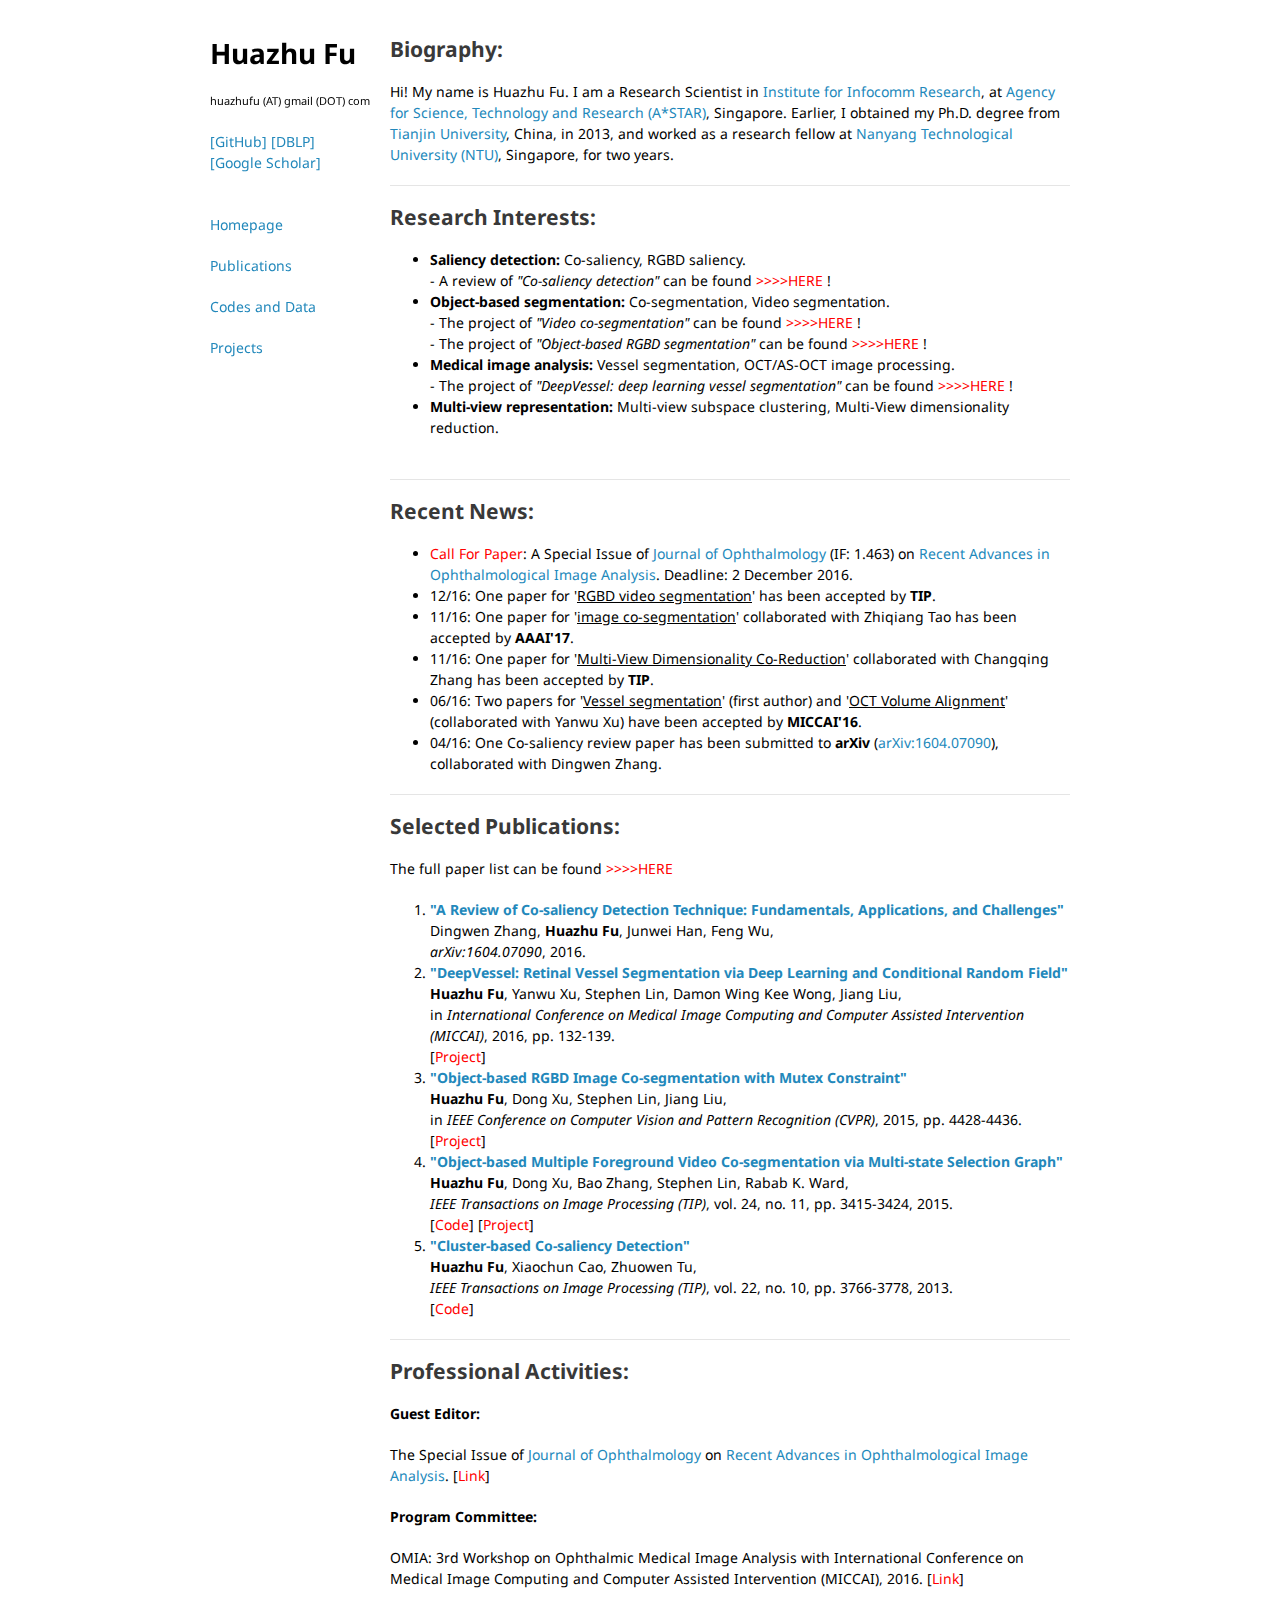
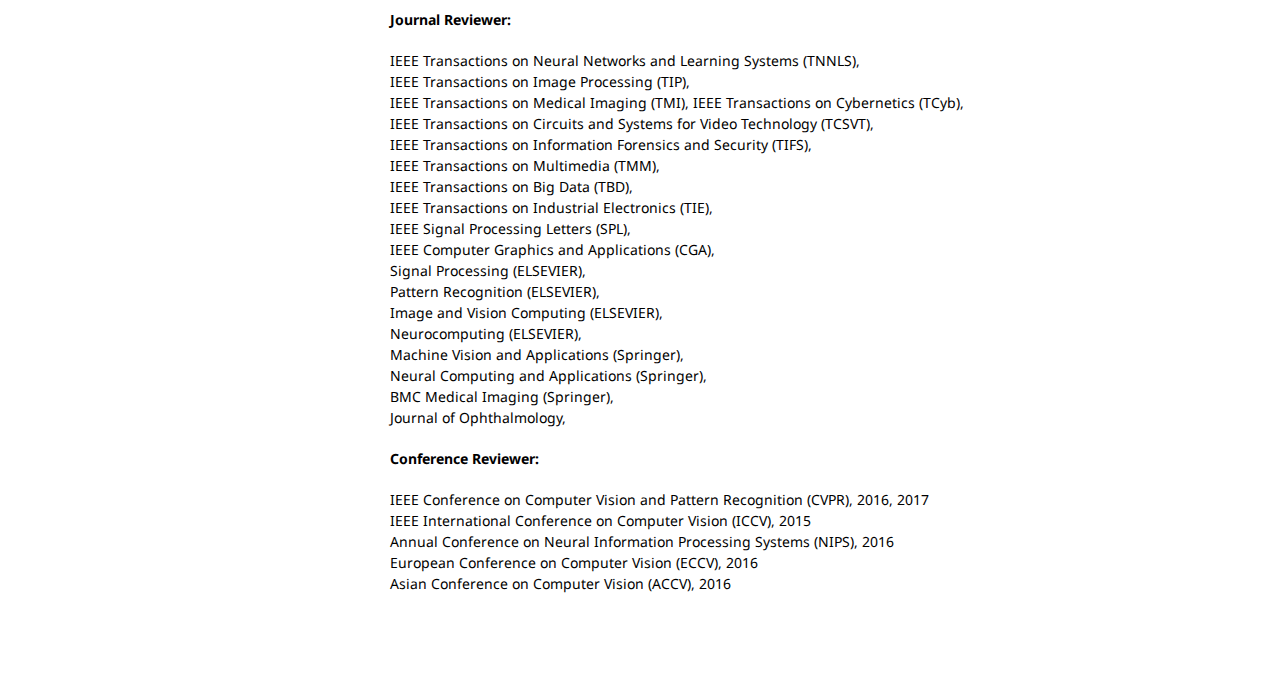
<file: index.html>
<!doctype html>
<html>
<head>
<meta charset="utf-8">
<meta http-equiv="X-UA-Compatible" content="chrome=1">
<title>Homepage of Huazhu Fu</title>

<link rel="stylesheet" href="stylesheets/styles.css">
<link rel="stylesheet" href="stylesheets/pygment_trac.css">
<meta name="viewport" content="width=device-width">
</head>
<body>
<div class="wrapper">
<header>
<h1>Huazhu Fu</h1>
<p>
<small>huazhufu (AT) gmail (DOT) com </small><br><br>
<a href="https://github.com/HzFu" target="_blank">[GitHub]</a>  
<a href="http://dblp.uni-trier.de/pers/hd/f/Fu:Huazhu" target="_blank">[DBLP]</a>  <br>
<a href="http://scholar.google.com.sg/citations?user=jCvUBYMAAAAJ" target="_blank">[Google Scholar]</a> </p> <br>
<p class="view"><a href="http://hzfu.github.io/">Homepage</a></p>
<p class="view"><a href="sub_publication.html">Publications</a></p>
<p class="view"><a href="sub_codes.html">Codes and Data</a></p>
<p class="view"><a href="sub_projects.html">Projects</a></p>
</header>

<section>

<h2>
<a id="Biography-page" class="anchor" href="#biography-pages" aria-hidden="true"><span class="octicon octicon-link"></span></a>Biography:</h2>

<p>Hi! My name is Huazhu Fu. I am a Research Scientist in <a href="http://www.i2r.a-star.edu.sg/" target="_blank">Institute for Infocomm Research</a>, at <a href="http://www.a-star.edu.sg/" target="_blank">Agency for Science, Technology and Research (A*STAR)</a>, Singapore. 
Earlier, I obtained my Ph.D. degree from <a href="http://www.tju.edu.cn/english/" target="_blank">Tianjin University</a>, China, in 2013, and worked as a research fellow at <a href="http://www.ntu.edu.sg/" target="_blank">Nanyang Technological University (NTU)</a>, Singapore, for two years.</p>
<hr />
<h2>
<a id="reaserch-page" class="anchor" href="#reaserch-page" aria-hidden="true"><span class="octicon octicon-link"></span></a>Research Interests:</h2>

<ul>

<li><strong>Saliency detection:</strong> Co-saliency, RGBD saliency. <br>
 - A review of <em>"Co-saliency detection"</em> can be found <a href="proj_cosal_review.html"><font color="#ff0000"> >>>>HERE </font></a> !</li>
<li><strong>Object-based segmentation:</strong> Co-segmentation, Video segmentation. <br>
 - The project of <em>"Video co-segmentation"</em> can be found <a href="proj_video_coseg.html"><font color="#ff0000"> >>>>HERE </font></a> ! <br>
  - The project of <em>"Object-based RGBD segmentation"</em> can be found <a href="proj_rgbdseg.html"><font color="#ff0000"> >>>>HERE </font></a> ! 
 </li>
</li>

<li><strong>Medical image analysis:</strong> Vessel segmentation, OCT/AS-OCT image processing. <br>
 - The project of <em>"DeepVessel: deep learning vessel segmentation"</em> can be found <a href="proj_deepvessel.html"><font color="#ff0000"> >>>>HERE </font></a> !</li>

<li><strong>Multi-view representation:</strong> Multi-view subspace clustering, Multi-View dimensionality reduction.</li>

</ul>

<br>
<hr />

<h2>
<a id="new-page" class="anchor" href="#new-page" aria-hidden="true"><span class="octicon octicon-link"></span></a>Recent News:</h2>

<ul>
<li><font color="#ff0000">Call For Paper</font>: A Special Issue of <a href="http://www.hindawi.com/journals/joph/" target="_blank">Journal of Ophthalmology</a> (IF: 1.463) on <a href="http://www.hindawi.com/journals/joph/si/593805/cfp/" target="_blank">Recent Advances in Ophthalmological Image Analysis</a>. Deadline: 2 December 2016. </li>
<li>12/16: One paper for '<ud2>RGBD video segmentation</ud2>' has been accepted by <strong>TIP</strong>.</li>
<li>11/16: One paper for '<ud2>image co-segmentation</ud2>' collaborated with Zhiqiang Tao has been accepted by <strong>AAAI'17</strong>.</li>
<li>11/16: One paper for '<ud2>Multi-View Dimensionality Co-Reduction</ud2>' collaborated with Changqing Zhang has been accepted by <strong>TIP</strong>.</li>
<li>06/16: Two papers for '<ud2>Vessel segmentation</ud2>' (first author) and '<ud2>OCT Volume Alignment</ud2>' (collaborated with Yanwu Xu) have been accepted by <strong>MICCAI'16</strong>.</li>
<li>04/16: One Co-saliency review paper has been submitted to <strong>arXiv</strong> (<a href="https://arxiv.org/abs/1604.07090" target="_blank">arXiv:1604.07090</a>), collaborated with Dingwen Zhang.</li>

</ul>

<hr />


<h2>
<a id="publications-pages" class="anchor" href="#publications-pages" aria-hidden="true"><span class="octicon octicon-link"></span></a>Selected Publications:</h2>
<p> The full paper list can be found <a href="sub_publication.html"><font color="#ff0000"> >>>>HERE </font></a> </p>

<ol>
<li><a href="https://arxiv.org/abs/1604.07090" target="_blank"><strong>"A Review of Co-saliency Detection Technique: Fundamentals, Applications, and Challenges"</strong></a><br>
Dingwen Zhang, <strong>Huazhu Fu</strong>, Junwei Han, Feng Wu,<br> 
<em>arXiv:1604.07090</em>, 2016.</li>

<li><a href="http://dx.doi.org/10.1007/978-3-319-46723-8_16" class="user-mention" target="_blank"><strong>"DeepVessel: Retinal Vessel Segmentation via Deep Learning and Conditional Random Field"</strong></a><br>
<strong>Huazhu Fu</strong>, Yanwu Xu, Stephen Lin, Damon Wing Kee Wong, Jiang Liu,<br>
in <em>International Conference on Medical Image Computing and Computer Assisted Intervention (MICCAI)</em>, 2016, pp. 132-139. <br>
[<a href="proj_deepvessel.html"><font color="#ff0000">Project</font></a>]</li>

<li><a href="http://www.cv-foundation.org/openaccess/content_cvpr_2015/html/Fu_Object-Based_RGBD_Image_2015_CVPR_paper.html" target="_blank"><strong>"Object-based RGBD Image Co-segmentation with Mutex Constraint"</strong></a><br>
<strong>Huazhu Fu</strong>, Dong Xu, Stephen Lin, Jiang Liu,<br>
in <em>IEEE Conference on Computer Vision and Pattern Recognition (CVPR)</em>, 2015, pp. 4428-4436. <br>
[<a href="proj_rgbdseg.html"><font color="#ff0000">Project</font></a>]</li>

<li><a href="http://dx.doi.org/10.1109/TIP.2015.2442915" target="_blank"><strong>"Object-based Multiple Foreground Video Co-segmentation via Multi-state Selection Graph"</strong></a><br> 
<strong>Huazhu Fu</strong>, Dong Xu, Bao Zhang, Stephen Lin, Rabab K. Ward,<br>
<em>IEEE Transactions on Image Processing (TIP)</em>, vol. 24, no. 11, pp. 3415-3424, 2015. <br>
[<a href="https://github.com/HzFu/VideoCoSeg_MSG" target="_blank"><font color="#ff0000">Code</font></a>] [<a href="proj_video_coseg.html"><font color="#ff0000">Project</font></a>] </li>

<li><a href="http://dx.doi.org/10.1109%2FTIP.2013.2260166" target="_blank"><strong>"Cluster-based Co-saliency Detection"</strong></a><br>
<strong>Huazhu Fu</strong>, Xiaochun Cao, Zhuowen Tu,<br>
<em>IEEE Transactions on Image Processing (TIP)</em>, vol. 22, no. 10, pp. 3766-3778, 2013. <br>
[<a href="https://github.com/HzFu/Cosaliency_tip2013" target="_blank"><font color="#ff0000">Code</font></a>] </li>

</ol>
<hr />

<h2>
<a id="professional-activities" class="anchor" href="#professional-activities" aria-hidden="true"><span class="octicon octicon-link"></span></a>Professional Activities:</h2>

<h4>
<a id="AE-pages" class="anchor" href="#AE-pages" aria-hidden="true"><span class="octicon octicon-link"></span></a>Guest Editor:</h4>

<p>The Special Issue of <a href="http://www.hindawi.com/journals/joph/" target="_blank">Journal of Ophthalmology</a> on <a href="http://www.hindawi.com/journals/joph/si/593805/cfp/" target="_blank">Recent Advances in Ophthalmological Image Analysis</a>. [<a href="http://www.hindawi.com/journals/joph/si/593805/cfp/" target="_blank"><font color="#ff0000">Link</font></a>]</p>

<h4>
<a id="PC-pages" class="anchor" href="#PC-pages" aria-hidden="true"><span class="octicon octicon-link"></span></a>Program Committee:</h4>

<p>OMIA: 3rd Workshop on Ophthalmic Medical Image Analysis with International Conference on Medical Image Computing and Computer Assisted Intervention (MICCAI), 2016. [<a href="https://sites.google.com/site/mwomia3/" target="_blank"><font color="#ff0000">Link</font></a>]<br> </p>

<h4>
<a id="review-J-pages" class="anchor" href="#review-J-pages" aria-hidden="true"><span class="octicon octicon-link"></span></a>Journal Reviewer:</h4>

<p>IEEE Transactions on Neural Networks and Learning Systems (TNNLS),<br> 
IEEE Transactions on Image Processing (TIP),<br> 
IEEE Transactions on Medical Imaging (TMI), IEEE Transactions on Cybernetics (TCyb),<br> 
IEEE Transactions on Circuits and Systems for Video Technology (TCSVT),<br> 
IEEE Transactions on Information Forensics and Security (TIFS),<br> 
IEEE Transactions on Multimedia (TMM),<br> 
IEEE Transactions on Big Data (TBD),<br> 
IEEE Transactions on Industrial Electronics (TIE),<br> 
IEEE Signal Processing Letters (SPL),<br> 
IEEE Computer Graphics and Applications (CGA),<br> 
Signal Processing (ELSEVIER),<br> 
Pattern Recognition (ELSEVIER),<br> 
Image and Vision Computing (ELSEVIER),<br> 
Neurocomputing (ELSEVIER),<br> 
Machine Vision and Applications (Springer),<br> 
Neural Computing and Applications (Springer),<br> 
BMC Medical Imaging (Springer),<br> 
Journal of Ophthalmology,<br> </p>


<h4>
<a id="review-C-pages" class="anchor" href="#review-C-pages" aria-hidden="true"><span class="octicon octicon-link"></span></a>Conference Reviewer:</h4>

<p>
IEEE Conference on Computer Vision and Pattern Recognition (CVPR), 2016, 2017 <br>
IEEE International Conference on Computer Vision (ICCV), 2015 <br>
Annual Conference on Neural Information Processing Systems (NIPS), 2016<br>
European Conference on Computer Vision (ECCV), 2016 <br> 
Asian Conference on Computer Vision (ACCV), 2016 <br>
</p>

<br>

</section>

</div>
<script src="javascripts/scale.fix.js"></script>
</body>
</html>
</file>
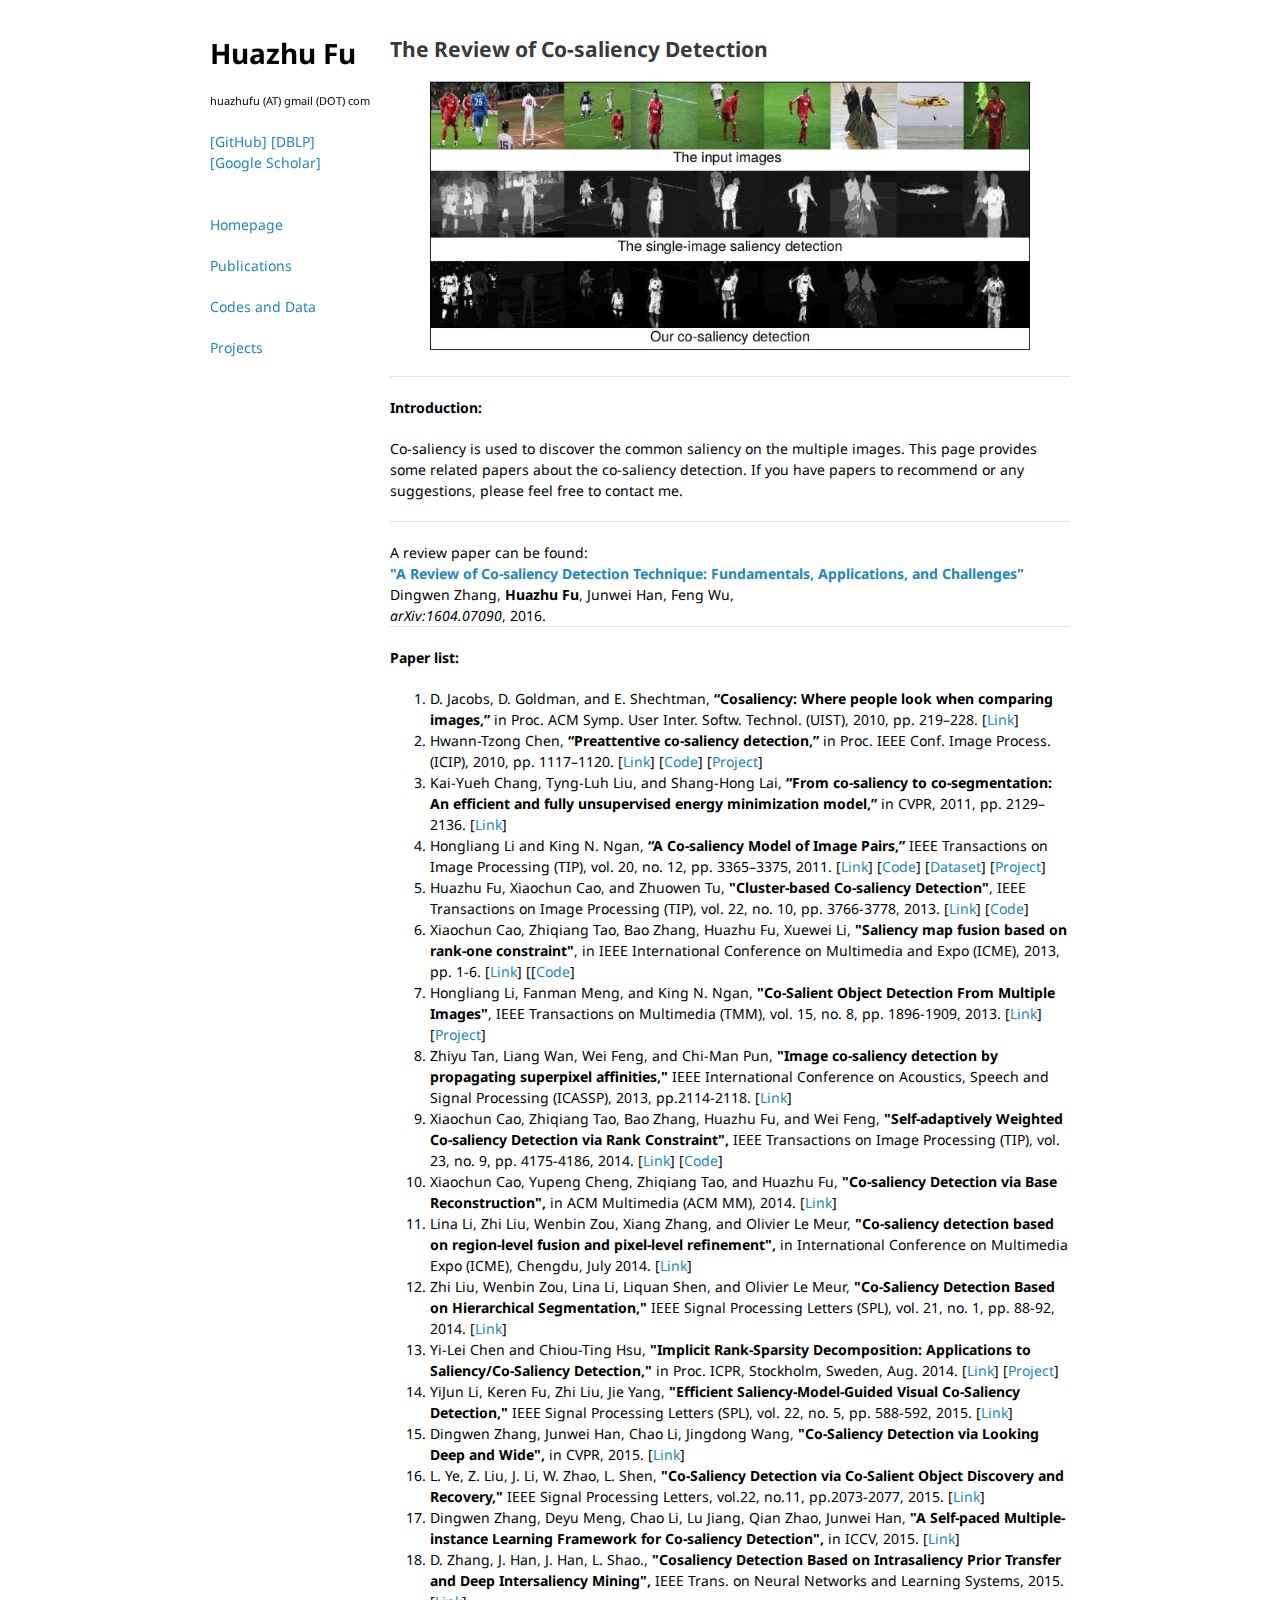
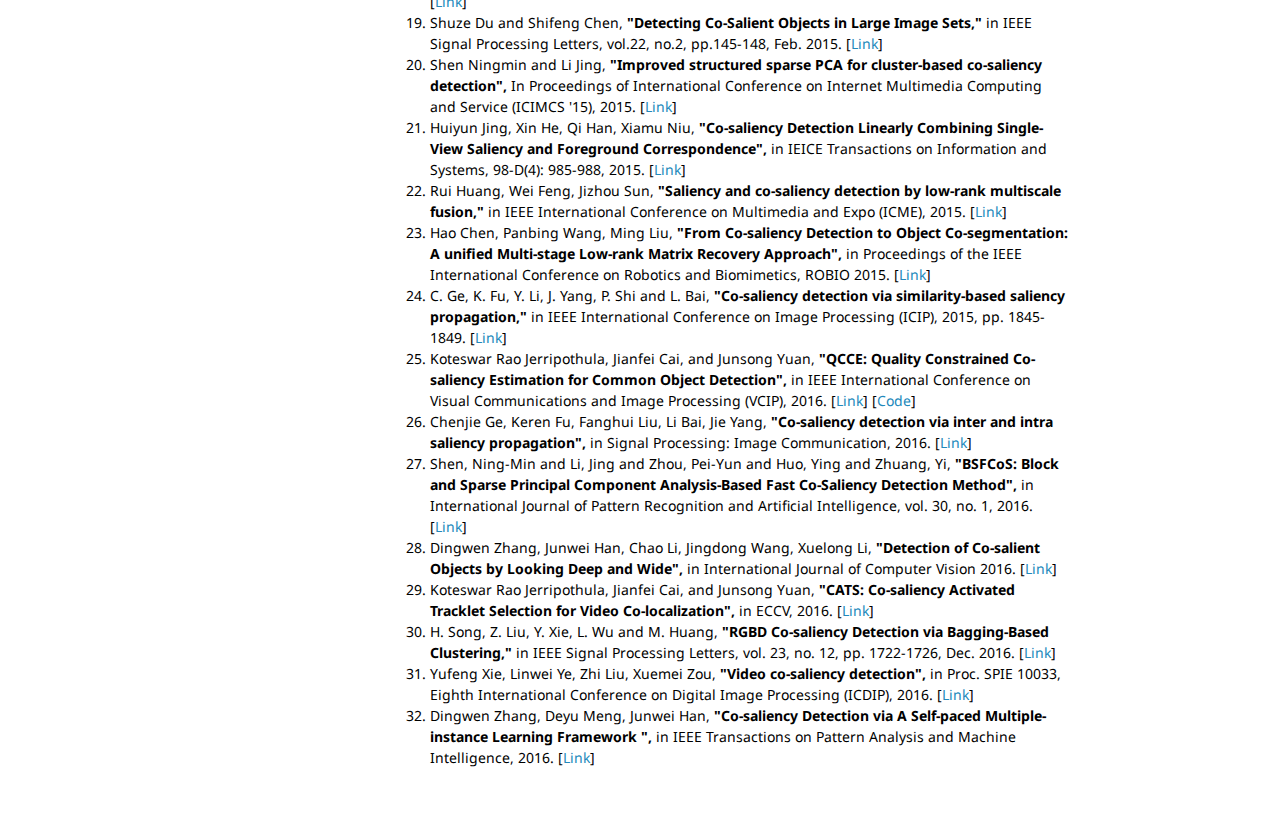
<file: proj_cosal_review.html>
<!doctype html>
<html>
  <head>
    <meta charset="utf-8">
    <meta http-equiv="X-UA-Compatible" content="chrome=1">
    <title>Co-saliency Detection</title>

    <link rel="stylesheet" href="stylesheets/styles.css">
    <link rel="stylesheet" href="stylesheets/pygment_trac.css">
    <meta name="viewport" content="width=device-width">
  </head>
  <body>
    <div class="wrapper">
      <header>
        <h1>Huazhu Fu</h1>
<p>
<small>huazhufu (AT) gmail (DOT) com </small><br><br>
<a href="https://github.com/HzFu" target="_blank">[GitHub]</a>  
<a href="http://dblp.uni-trier.de/pers/hd/f/Fu:Huazhu" target="_blank">[DBLP]</a>  <br>
<a href="http://scholar.google.com.sg/citations?user=jCvUBYMAAAAJ" target="_blank">[Google Scholar]</a> </p> <br>
<p class="view"><a href="index.html">Homepage</a></p>
<p class="view"><a href="sub_publication.html">Publications</a></p>
<p class="view"><a href="sub_codes.html">Codes and Data</a></p>
<p class="view"><a href="sub_projects.html">Projects</a></p>
      </header>

      <section>

<h2>
<a id="project_title" class="anchor" href="#project_title" aria-hidden="true"><span class="octicon octicon-link"></span></a>The Review of Co-saliency Detection</h2>


<div style="text-align: center; display: block; margin-right: auto;">
<img src="sub_img/cosal_review_img.jpg" border="0" width="600"><br></div><br>
<hr />
<h4>
<a id="Introduction-page" class="anchor" href="#Introduction-pages" aria-hidden="true"><span class="octicon octicon-link"></span></a>Introduction:</h4>

<p>Co-saliency is used to discover the common saliency on the multiple images. This page provides some related papers about the co-saliency detection. If you have papers to recommend or any suggestions, please feel free to contact me.</p>
<hr />

A review paper can be found: <br>

<a href="https://arxiv.org/abs/1604.07090" target="_blank"><strong>"A Review of Co-saliency Detection Technique: Fundamentals, Applications, and Challenges"</strong></a><br>
Dingwen Zhang, <strong>Huazhu Fu</strong>, Junwei Han, Feng Wu,<br> 
<em>arXiv:1604.07090</em>, 2016.
<br>
<hr />

<h4>
<a id="list-page" class="anchor" href="#list-page" aria-hidden="true"><span class="octicon octicon-link"></span></a>Paper list:</h4>

<ol>
<li> D. Jacobs, D. Goldman, and E. Shechtman, <b> “Cosaliency: Where people look when comparing images,”</b> in Proc. ACM Symp. User Inter. Softw. Technol. (UIST), 2010, pp. 219–228. [<a href="http://graphics.stanford.edu/papers/cosaliency/cosaliency.pdf" target="_blank">Link</a>] </li>

<li> Hwann-Tzong Chen, <b> “Preattentive co-saliency detection,” </b> in Proc. IEEE Conf. Image Process. (ICIP), 2010, pp. 1117–1120. [<a href="http://740-2.cs.nthu.edu.tw/~htchen/cosal/cosal.pdf" target="_blank">Link</a>]
 [<a href="http://740-2.cs.nthu.edu.tw/~htchen/cosal/cosal.zip" target="_blank">Code</a>] [<a href="http://740-2.cs.nthu.edu.tw/~htchen/cosal/" target="_blank">Project</a>]</li>

<li> Kai-Yueh Chang, Tyng-Luh Liu, and Shang-Hong Lai, <b>“From co-saliency to co-segmentation: An efficient and fully unsupervised energy minimization model,”</b> in CVPR, 2011, pp. 2129–2136. [<a href="http://ieeexplore.ieee.org/xpl/login.jsp?tp=&arnumber=5995415&url=http%3A%2F%2Fieeexplore.ieee.org%2Fxpls%2Fabs_all.jsp%3Farnumber%3D5995415" target="_blank">Link</a>]</li>

<li> Hongliang Li and King N. Ngan, <b>“A Co-saliency Model of Image Pairs,”</b> IEEE Transactions on Image Processing (TIP), vol. 20, no. 12, pp. 3365–3375, 2011. [<a href="http://ivipc.uestc.edu.cn/hlli/projects/CoSaliency_1col.pdf" target="_blank">Link</a>] [<a href="http://ivipc.uestc.edu.cn/hlli/projects/Cosaliency_v1.0.rar" target="_blank">Code</a>] [<a href="http://ivipc.uestc.edu.cn/hlli/projects/cosdata.rar" target="_blank">Dataset</a>] [<a href="http://ivipc.uestc.edu.cn/hlli/projects/cosaliency.html" target="_blank">Project</a>] </li>

<li> Huazhu Fu, Xiaochun Cao, and Zhuowen Tu, <b>"Cluster-based Co-saliency Detection"</b>, IEEE Transactions on Image Processing (TIP), vol. 22, no. 10, pp. 3766-3778, 2013. [<a href="http://dx.doi.org/10.1109%2FTIP.2013.2260166" target="_blank">Link</a>] [<a href="https://github.com/HzFu/Cosaliency_tip2013" target="_blank">Code</a>]</li>

<li> Xiaochun Cao, Zhiqiang Tao, Bao Zhang, Huazhu Fu, Xuewei Li, <b>"Saliency map fusion based on rank-one constraint"</b>, in IEEE International Conference on Multimedia and Expo (ICME), 2013, pp. 1-6. [<a href="http://dx.doi.org/10.1109/ICME.2013.6607523" target="_blank">Link</a>] [[<a href="https://github.com/HzFu/SACS_TIP2014" target="_blank">Code</a>]</li>

<li> Hongliang Li, Fanman Meng, and King N. Ngan, <b>"Co-Salient Object Detection From Multiple Images"</b>, IEEE Transactions on Multimedia (TMM), vol. 15, no. 8, pp. 1896-1909, 2013. [<a href="http://ieeexplore.ieee.org/xpl/login.jsp?tp=&arnumber=6548102&url=http%3A%2F%2Fieeexplore.ieee.org%2Fiel7%2F6046%2F4456689%2F06548102.pdf%3Farnumber%3D6548102" target="_blank">Link</a>] [<a href="http://ivipc.uestc.edu.cn/hlli/projects/MulCosaliency.html" target="_blank">Project</a>]</li>

<li> Zhiyu Tan, Liang Wan, Wei Feng, and Chi-Man Pun, <b>"Image co-saliency detection by propagating superpixel affinities," </b>IEEE International Conference on Acoustics, Speech and Signal Processing (ICASSP), 2013, pp.2114-2118. [<a href="http://cs.tju.edu.cn/szdw/jsfjs/fengwei/papers/ICASSP2013_Tan/icassp2013.pdf" target="_blank">Link</a>]</li>

<li> Xiaochun Cao, Zhiqiang Tao, Bao Zhang, Huazhu Fu, and Wei Feng, <b>"Self-adaptively Weighted Co-saliency Detection via Rank Constraint",</b> IEEE Transactions on Image Processing (TIP), vol. 23, no. 9, pp. 4175-4186, 2014. [<a href="http://dx.doi.org/10.1109/TIP.2014.2332399" target="_blank">Link</a>] [<a href="https://github.com/HzFu/SACS_TIP2014" target="_blank">Code</a>]</li>

<li> Xiaochun Cao, Yupeng Cheng, Zhiqiang Tao, and Huazhu Fu, <b>"Co-saliency Detection via Base Reconstruction",</b> in ACM Multimedia (ACM MM), 2014. [<a href="hhttp://dx.doi.org/10.1145/2647868.2655007">Link</a>]</li>

<li> Lina Li, Zhi Liu, Wenbin Zou, Xiang Zhang, and  Olivier Le Meur, <b>"Co-saliency detection based on region-level fusion and pixel-level refinement",</b> in International Conference on Multimedia Expo (ICME), Chengdu, July 2014. [<a href="http://ieeexplore.ieee.org/xpl/login.jsp?tp=&arnumber=6890183&url=http%3A%2F%2Fieeexplore.ieee.org%2Fiel7%2F6882588%2F6890121%2F06890183.pdf%3Farnumber%3D6890183" target="_blank">Link</a>]</li>

<li> Zhi Liu, Wenbin Zou, Lina Li, Liquan Shen, and Olivier Le Meur, <b>"Co-Saliency Detection Based on Hierarchical Segmentation,"</b> IEEE Signal Processing Letters (SPL), vol. 21, no. 1, pp. 88-92, 2014. [<a href="http://people.irisa.fr/Olivier.Le_Meur/publi/Liu_SignalProcessingLetters.pdf" target="_blank">Link</a>]</li>

<li> Yi-Lei Chen and Chiou-Ting Hsu, <b>"Implicit Rank-Sparsity Decomposition: Applications to Saliency/Co-Saliency Detection,"</b> in Proc. ICPR, Stockholm, Sweden, Aug. 2014. [<a href="https://sites.google.com/site/fallcolor/projects/saliency" target="_blank">Link</a>] [<a href="https://sites.google.com/site/fallcolor/projects/saliency" target="_blank">Project</a>] </li>

<li> YiJun Li, Keren Fu, Zhi Liu, Jie Yang, <b>"Efficient Saliency-Model-Guided Visual Co-Saliency Detection,"</b> IEEE Signal Processing Letters (SPL), vol. 22, no. 5, pp. 588-592, 2015. [<a href="http://ieeexplore.ieee.org/xpl/articleDetails.jsp?arnumber=6934971" target="_blank">Link</a>]</li>

<li> Dingwen Zhang, Junwei Han, Chao Li, Jingdong Wang, <b>"Co-Saliency Detection via Looking Deep and Wide",</b> in CVPR, 2015. [<a href="http://www.cv-foundation.org/openaccess/content_cvpr_2015/papers/Zhang_Co-Saliency_Detection_via_2015_CVPR_paper.pdf" target="_blank">Link</a>]</li>

<li> L. Ye, Z. Liu, J. Li, W. Zhao, L. Shen, <b>"Co-Saliency Detection via Co-Salient Object Discovery and Recovery,"</b> IEEE Signal Processing Letters, vol.22, no.11, pp.2073-2077, 2015. [<a href="http://ieeexplore.ieee.org/xpl/login.jsp?tp=&arnumber=7163310&url=http%3A%2F%2Fieeexplore.ieee.org%2Fxpls%2Fabs_all.jsp%3Farnumber%3D7163310" target="_blank">Link</a>]</li>

<li> Dingwen Zhang, Deyu Meng, Chao Li, Lu Jiang, Qian Zhao, Junwei Han, <b>"A Self-paced Multiple-instance Learning Framework for Co-saliency Detection",</b> in ICCV, 2015. [<a href="http://www.cv-foundation.org/openaccess/content_iccv_2015/html/Zhang_A_Self-Paced_Multiple-Instance_ICCV_2015_paper.html" target="_blank">Link</a>]</li>

<li> D. Zhang, J. Han, J. Han, L. Shao., <b>"Cosaliency Detection Based on Intrasaliency Prior Transfer and Deep Intersaliency Mining",</b> IEEE Trans. on Neural Networks and Learning Systems, 2015. [<a href="http://ieeexplore.ieee.org/xpl/articleDetails.jsp?reload=true&arnumber=7327212" target="_blank">Link</a>]</li>

<li> Shuze Du and Shifeng Chen, <b>"Detecting Co-Salient Objects in Large Image Sets,"</b> in IEEE Signal Processing Letters, vol.22, no.2, pp.145-148, Feb. 2015. [<a href="http://ieeexplore.ieee.org/xpl/articleDetails.jsp?arnumber=6880789" target="_blank">Link</a>]</li>

<li> Shen Ningmin and Li Jing, <b>"Improved structured sparse PCA for cluster-based co-saliency detection",</b> In Proceedings of International Conference on Internet Multimedia Computing and Service (ICIMCS '15), 2015. [<a href="http://dl.acm.org/citation.cfm?id=2808522&CFID=560083168&CFTOKEN=98186807" target="_blank">Link</a>]</li>

<li> Huiyun Jing, Xin He, Qi Han, Xiamu Niu, <b>"Co-saliency Detection Linearly Combining Single-View Saliency and Foreground Correspondence",</b> in IEICE Transactions on Information and Systems, 98-D(4): 985-988, 2015. [<a href="http://search.ieice.org/bin/summary.php?id=e98-d_4_985" target="_blank">Link</a>]</li>

<li> Rui Huang, Wei Feng, Jizhou Sun, <b>"Saliency and co-saliency detection by low-rank multiscale fusion,"</b> in IEEE International Conference on Multimedia and Expo (ICME), 2015. [<a href="http://ieeexplore.ieee.org/xpl/articleDetails.jsp?arnumber=7177414&punumber%3D7160935%26filter%3DAND%28p_IS_Number%3A7177375%29%26pageNumber%3D2" target="_blank">Link</a>]</li>

<li> Hao Chen, Panbing Wang, Ming Liu, <b>"From Co-saliency Detection to Object Co-segmentation: A unified Multi-stage Low-rank Matrix Recovery Approach",</b> in Proceedings of the IEEE International Conference on Robotics and Biomimetics, ROBIO 2015. [<a href="http://ram-lab.com/papers/2015/chenhao.pdf" target="_blank">Link</a>]</li>

<li> C. Ge, K. Fu, Y. Li, J. Yang, P. Shi and L. Bai, <b>"Co-saliency detection via similarity-based saliency propagation,"</b> in IEEE International Conference on Image Processing (ICIP), 2015, pp. 1845-1849. [<a href="http://ieeexplore.ieee.org/xpl/login.jsp?tp=&arnumber=7351120&url=http%3A%2F%2Fieeexplore.ieee.org%2Fxpls%2Fabs_all.jsp%3Farnumber%3D7351120" target="_blank">Link</a>]</li>

<li> Koteswar Rao Jerripothula, Jianfei Cai, and Junsong Yuan, <b>"QCCE: Quality Constrained Co-saliency Estimation for Common Object Detection",</b> in IEEE International Conference on Visual Communications and Image Processing  (VCIP),  2016. [<a href="https://drive.google.com/open?id=0B2RVKAMRFtPfUU5SVjVDbU5VcEU" target="_blank">Link</a>] [<a href="https://github.com/jkoteswarrao/QCCE-Quality-Constrained-Co-saliency-Estimation" target="_blank">Code</a>]</li>

<li> Chenjie Ge, Keren Fu, Fanghui Liu, Li Bai, Jie Yang, <b>"Co-saliency detection via inter and intra saliency propagation",</b> in Signal Processing: Image Communication, 2016. [<a href="http://www.sciencedirect.com/science/article/pii/S0923596516300224" target="_blank">Link</a>]</li>

<li> Shen, Ning-Min and Li, Jing and Zhou, Pei-Yun and Huo, Ying and Zhuang, Yi, <b>"BSFCoS: Block and Sparse Principal Component Analysis-Based Fast Co-Saliency Detection Method",</b> in International Journal of Pattern Recognition and Artificial Intelligence, vol. 30, no. 1, 2016. [<a href="http://www.worldscientific.com/doi/abs/10.1142/S021800141655003X" target="_blank">Link</a>]</li>

<li> Dingwen Zhang, Junwei Han, Chao Li, Jingdong Wang, Xuelong Li, <b>"Detection of Co-salient Objects by Looking Deep and Wide",</b> in International Journal of Computer Vision 2016. [<a href="http://link.springer.com/article/10.1007/s11263-016-0907-4" target="_blank">Link</a>]</li>

<li> Koteswar Rao Jerripothula, Jianfei Cai, and Junsong Yuan, <b>"CATS: Co-saliency Activated Tracklet Selection for Video Co-localization",</b> in ECCV,  2016. [<a href="https://drive.google.com/open?id=0B2RVKAMRFtPfalJlaHFxbEo4dkE" target="_blank">Link</a>] </li>

<li> H. Song, Z. Liu, Y. Xie, L. Wu and M. Huang, <b>"RGBD Co-saliency Detection via Bagging-Based Clustering,"</b> in IEEE Signal Processing Letters, vol. 23, no. 12, pp. 1722-1726, Dec. 2016. [<a href="http://ieeexplore.ieee.org/abstract/document/7582474/" target="_blank">Link</a>] </li>

<li> Yufeng Xie, Linwei Ye, Zhi Liu, Xuemei Zou, <b>"Video co-saliency detection",</b> in Proc. SPIE 10033, Eighth International Conference on Digital Image Processing (ICDIP),  2016. [<a href="http://proceedings.spiedigitallibrary.org/proceeding.aspx?articleid=2548004" target="_blank">Link</a>] </li>

<li> Dingwen Zhang,  Deyu Meng, Junwei Han, <b>"Co-saliency Detection via A Self-paced Multiple-instance Learning Framework ",</b> in IEEE Transactions on Pattern Analysis and Machine Intelligence, 2016. [<a href="http://dx.doi.org/10.1109/TPAMI.2016.2567393" target="_blank">Link</a>]</li>

</ol>

      </section>

    </div>
    <script src="../../javascripts/scale.fix.js"></script>
  </body>
</html>
</file>
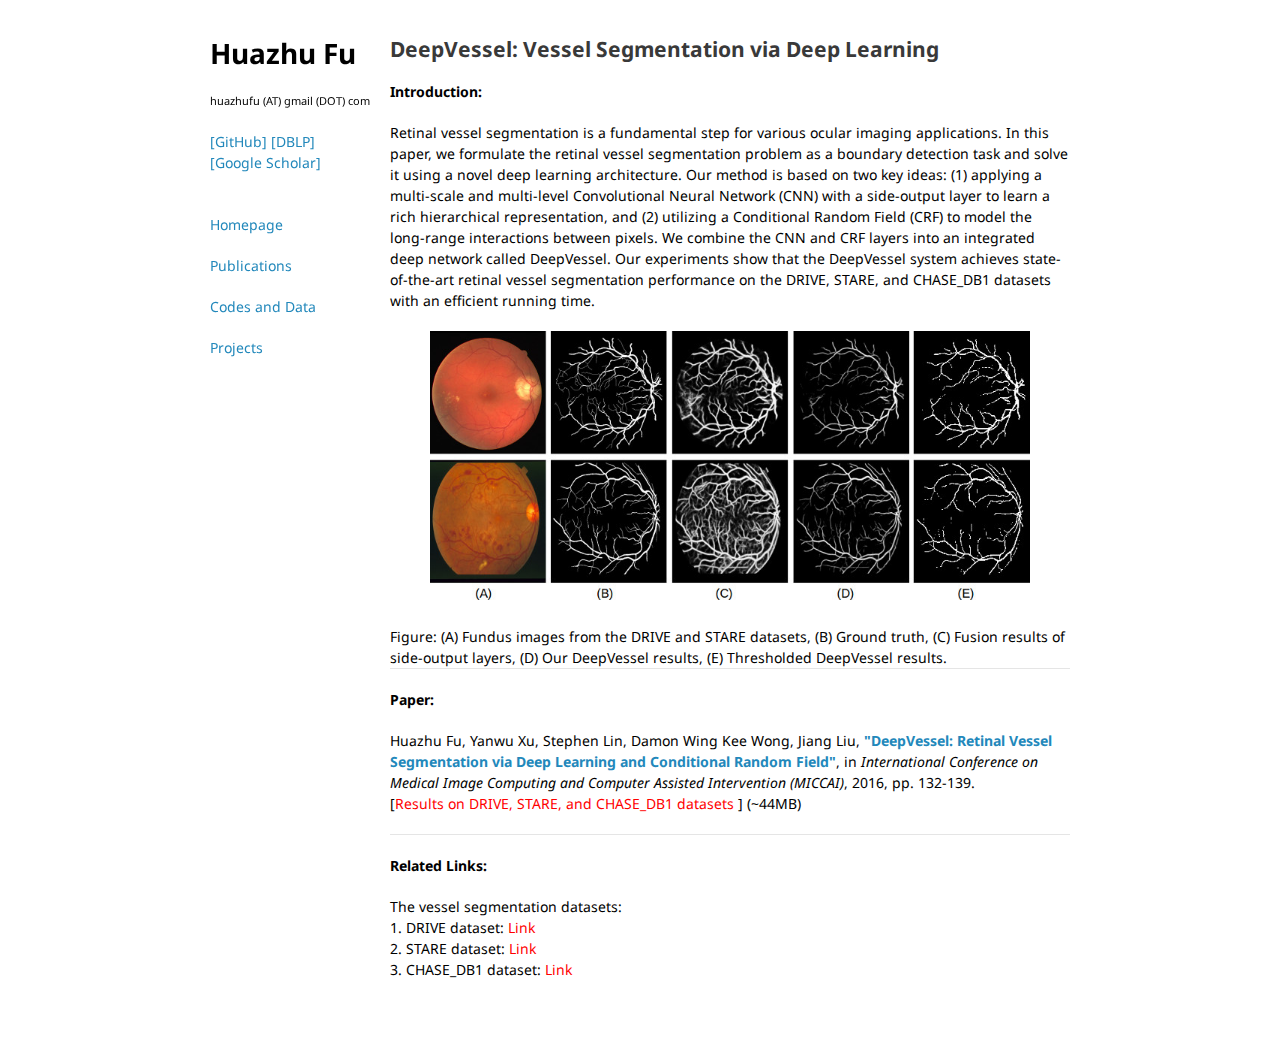
<file: proj_deepvessel.html>
<!doctype html>
<html>
  <head>
    <meta charset="utf-8">
    <meta http-equiv="X-UA-Compatible" content="chrome=1">
    <title>RGBD Segmentation</title>

    <link rel="stylesheet" href="stylesheets/styles.css">
    <link rel="stylesheet" href="stylesheets/pygment_trac.css">
    <meta name="viewport" content="width=device-width">
  </head>
  <body>
    <div class="wrapper">
      <header>
        <h1>Huazhu Fu</h1>
<p>
<small>huazhufu (AT) gmail (DOT) com </small><br><br>
<a href="https://github.com/HzFu" target="_blank">[GitHub]</a>  
<a href="http://dblp.uni-trier.de/pers/hd/f/Fu:Huazhu" target="_blank">[DBLP]</a>  <br>
<a href="http://scholar.google.com.sg/citations?user=jCvUBYMAAAAJ" target="_blank">[Google Scholar]</a> </p> <br>
<p class="view"><a href="index.html">Homepage</a></p>
<p class="view"><a href="sub_publication.html">Publications</a></p>
<p class="view"><a href="sub_codes.html">Codes and Data</a></p>
<p class="view"><a href="sub_projects.html">Projects</a></p>
      </header>

      <section>

<h2>
<a id="project_title" class="anchor" href="#project_title" aria-hidden="true"><span class="octicon octicon-link"></span></a>DeepVessel: Vessel Segmentation via Deep Learning</h2>




<h4>
<a id="Introduction-page" class="anchor" href="#Introduction-pages" aria-hidden="true"><span class="octicon octicon-link"></span></a>Introduction:</h4>

<p>Retinal vessel segmentation is a fundamental step for various ocular imaging applications. In this paper, we formulate the retinal vessel segmentation problem as a boundary detection task and solve it using a novel deep learning architecture. Our method is based on two key ideas: (1) applying a multi-scale and multi-level Convolutional Neural Network (CNN) with a side-output layer to learn a rich hierarchical representation, and (2) utilizing a Conditional Random Field (CRF) to model the long-range interactions between pixels. We combine the CNN and CRF layers into an integrated deep network called DeepVessel. Our experiments show that the DeepVessel system achieves state-of-the-art retinal vessel segmentation performance on the DRIVE, STARE, and CHASE_DB1 datasets with an efficient running time.</p>

<div style="text-align: center; display: block; margin-right: auto;">
<img src="sub_img/deepvessel_img.jpg" border="0" width="600"><br></div><br>
Figure: (A) Fundus images from the DRIVE and STARE datasets, (B) Ground truth, (C) Fusion results of side-output layers, (D) Our DeepVessel results, (E) Thresholded DeepVessel results. <br>

<hr />

<h4>Paper:</h4>
    
<p>Huazhu Fu, Yanwu Xu, Stephen Lin, Damon Wing Kee Wong, Jiang Liu, <a href="http://dx.doi.org/10.1007/978-3-319-46723-8_16" class="user-mention" target="_blank"><strong>"DeepVessel: Retinal Vessel Segmentation via Deep Learning and Conditional Random Field"</strong></a>, in <em>International Conference on Medical Image Computing and Computer Assisted Intervention (MICCAI)</em>, 2016, pp. 132-139. <br>
[<a href="https://1drv.ms/u/s!ArBRrL8ao6jzgyUHfcGVb74GYi58" target="_blank"><font color="#ff0000">Results on DRIVE, STARE, and CHASE_DB1 datasets </font></a>] (~44MB)
</p>

<hr />

<h4>Related Links:</h4>

<p>
The vessel segmentation datasets: <br>
1. DRIVE dataset: <a href="http://www.isi.uu.nl/Research/Databases/DRIVE/" target="_blank"><font color="#ff0000">Link </font></a> <br>
2. STARE dataset: <a href="http://cecas.clemson.edu/~ahoover/stare/" target="_blank"><font color="#ff0000">Link </font></a> <br>
3. CHASE_DB1 dataset: <a href="https://blogs.kingston.ac.uk/retinal/chasedb1/" target="_blank"><font color="#ff0000">Link </font></a> <br>
<!--
4. ARIA vessel dataset: <a href="https://1drv.ms/u/s!ArBRrL8ao6jzg2AbgjleHmP5LwZB" target="_blank"><font color="#ff0000">Link </font></a> <br>
-->





</p>
      </section>

    </div>
    <script src="../../javascripts/scale.fix.js"></script>
  </body>
</html>
</file>
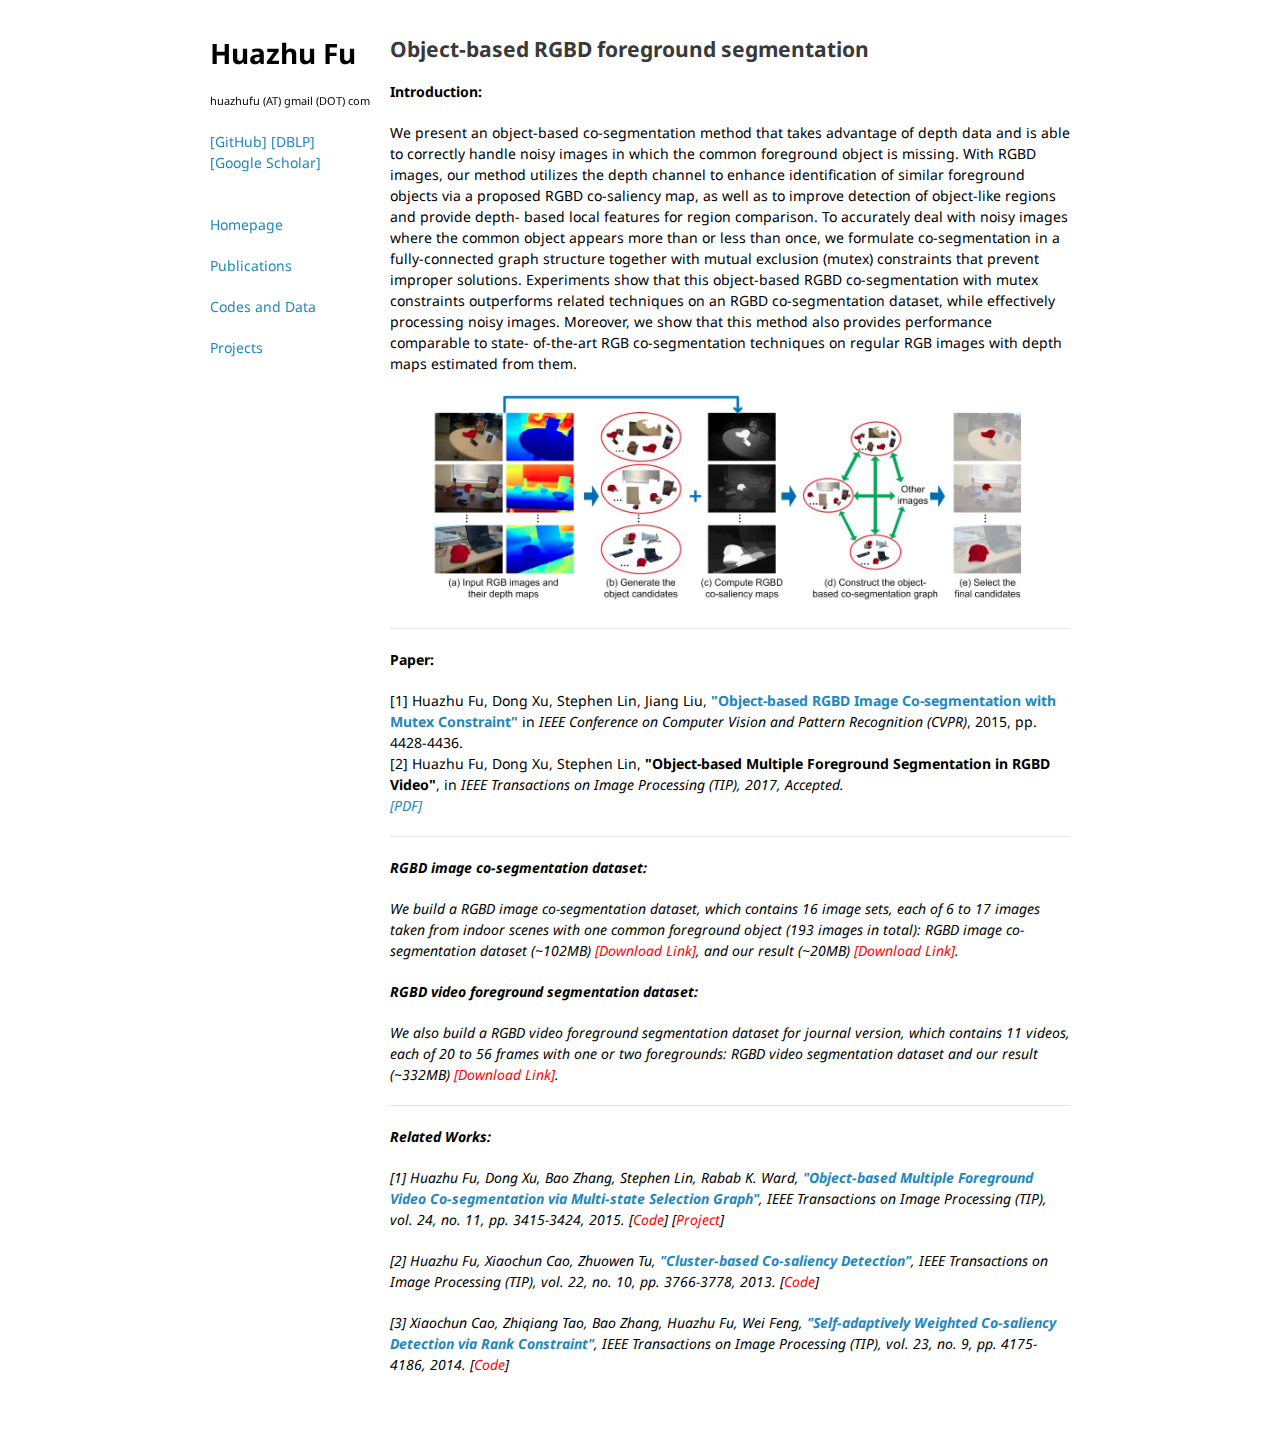
<file: proj_rgbdseg.html>
<!doctype html>
<html>
  <head>
    <meta charset="utf-8">
    <meta http-equiv="X-UA-Compatible" content="chrome=1">
    <title>RGBD Segmentation</title>

    <link rel="stylesheet" href="stylesheets/styles.css">
    <link rel="stylesheet" href="stylesheets/pygment_trac.css">
    <meta name="viewport" content="width=device-width">
  </head>
  <body>
    <div class="wrapper">
      <header>
        <h1>Huazhu Fu</h1>
<p>
<small>huazhufu (AT) gmail (DOT) com </small><br><br>
<a href="https://github.com/HzFu" target="_blank">[GitHub]</a>  
<a href="http://dblp.uni-trier.de/pers/hd/f/Fu:Huazhu" target="_blank">[DBLP]</a>  <br>
<a href="http://scholar.google.com.sg/citations?user=jCvUBYMAAAAJ" target="_blank">[Google Scholar]</a> </p> <br>
<p class="view"><a href="index.html">Homepage</a></p>
<p class="view"><a href="sub_publication.html">Publications</a></p>
<p class="view"><a href="sub_codes.html">Codes and Data</a></p>
<p class="view"><a href="sub_projects.html">Projects</a></p>
      </header>

      <section>

<h2>
<a id="project_title" class="anchor" href="#project_title" aria-hidden="true"><span class="octicon octicon-link"></span></a>Object-based RGBD foreground segmentation</h2>




<h4>
<a id="Introduction-page" class="anchor" href="#Introduction-pages" aria-hidden="true"><span class="octicon octicon-link"></span></a>Introduction:</h4>

<p>We present an object-based co-segmentation method that takes advantage of depth data and is able to correctly handle noisy images in which the common foreground object is missing. With RGBD images, our method utilizes the depth channel to enhance identification of similar foreground objects via a proposed RGBD co-saliency map, as well as to improve detection of object-like regions and provide depth- based local features for region comparison. To accurately deal with noisy images where the common object appears more than or less than once, we formulate co-segmentation in a fully-connected graph structure together with mutual exclusion (mutex) constraints that prevent improper solutions. Experiments show that this object-based RGBD co-segmentation with mutex constraints outperforms related techniques on an RGBD co-segmentation dataset, while effectively processing noisy images. Moreover, we show that this method also provides performance comparable to state- of-the-art RGB co-segmentation techniques on regular RGB images with depth maps estimated from them.</p>

<div style="text-align: center; display: block; margin-right: auto;">
<img src="sub_img/rgbd_seg_framework.jpg" border="0" width="600"><br></div><br>


<hr />
<h4>Paper:</h4>
    
<p>[1] Huazhu Fu, Dong Xu, Stephen Lin, Jiang Liu, <a href="http://www.cv-foundation.org/openaccess/content_cvpr_2015/html/Fu_Object-Based_RGBD_Image_2015_CVPR_paper.html" target="_blank"><strong>"Object-based RGBD Image Co-segmentation with Mutex Constraint"</strong></a> in <em>IEEE Conference on Computer Vision and Pattern Recognition (CVPR)</em>, 2015, pp. 4428-4436. <br>

[2] Huazhu Fu, Dong Xu, Stephen Lin, <strong>"Object-based Multiple Foreground Segmentation in RGBD Video"</strong>, in <em>IEEE Transactions on Image Processing (TIP)<em>, 2017, Accepted. <br> <a href="http://dx.doi.org/10.1109/TIP.2017.2651369" target="_blank">[PDF]</a>
</p>

<hr />
<h4>RGBD image co-segmentation dataset:</h4>
<p> We build a RGBD image co-segmentation dataset, which contains 16 image sets, each of 6 to 17 images taken from indoor scenes with one common foreground object (193 images in total): RGBD image co-segmentation dataset (~102MB) <a href="https://onedrive.live.com/redir?resid=F3A8A31ABFAC51B0!269&authkey=!AHUBN0lk5kQLWzQ&ithint=file%2czip" target="_blank"><font color="#ff0000">[Download Link]</font></a>, and our result (~20MB) <a href="https://onedrive.live.com/redir?resid=F3A8A31ABFAC51B0!255&authkey=!ANuwbADPp9Dsm4Q&ithint=file%2czip"><font color="#ff0000">[Download Link]</font></a>.</p>

<h4>RGBD video foreground segmentation dataset:</h4>
<p> We also build a RGBD video foreground segmentation dataset for journal version, which contains 11 videos, each of 20 to 56 frames with one or two foregrounds: RGBD video segmentation dataset and our result (~332MB) <a href="https://1drv.ms/u/s!ArBRrL8ao6jzhmX6SC75hVJppb3D" target="_blank"><font color="#ff0000">[Download Link]</font></a>.</p>

<hr />
<h4>Related Works:</h4>

<p>[1] Huazhu Fu, Dong Xu, Bao Zhang, Stephen Lin, Rabab K. Ward, <a href="http://dx.doi.org/10.1109/TIP.2015.2442915" target="_blank"><strong>"Object-based Multiple Foreground Video Co-segmentation via Multi-state Selection Graph"</strong></a>, <em>IEEE Transactions on Image Processing (TIP)</em>, vol. 24, no. 11, pp. 3415-3424, 2015.  
[<a href="https://github.com/HzFu/VideoCoSeg_MSG" target="_blank"><font color="#ff0000">Code</font></a>] [<a href="proj_video_coseg.html" target="_blank"><font color="#ff0000">Project</font></a>] </p>

<p>[2] Huazhu Fu, Xiaochun Cao, Zhuowen Tu, <a href="http://dx.doi.org/10.1109%2FTIP.2013.2260166" target="_blank"><strong>"Cluster-based Co-saliency Detection"</strong></a>, <em>IEEE Transactions on Image Processing (TIP)</em>, vol. 22, no. 10, pp. 3766-3778, 2013.  
[<a href="https://github.com/HzFu/Cosaliency_tip2013" target="_blank"><font color="#ff0000">Code</font></a>] </p>

<p>[3] Xiaochun Cao, Zhiqiang Tao, Bao Zhang, Huazhu Fu, Wei Feng, <a href="http://dx.doi.org/10.1109/TIP.2014.2332399" target="_blank"><strong>"Self-adaptively Weighted Co-saliency Detection via Rank Constraint"</strong></a>, <em>IEEE Transactions on Image Processing (TIP)</em>, vol. 23, no. 9, pp. 4175-4186, 2014. 
[<a href="https://github.com/HzFu/SACS_TIP2014" target="_blank"><font color="#ff0000">Code</font></a>]</p>

      </section>

    </div>
    <script src="../../javascripts/scale.fix.js"></script>
  </body>
</html>
</file>
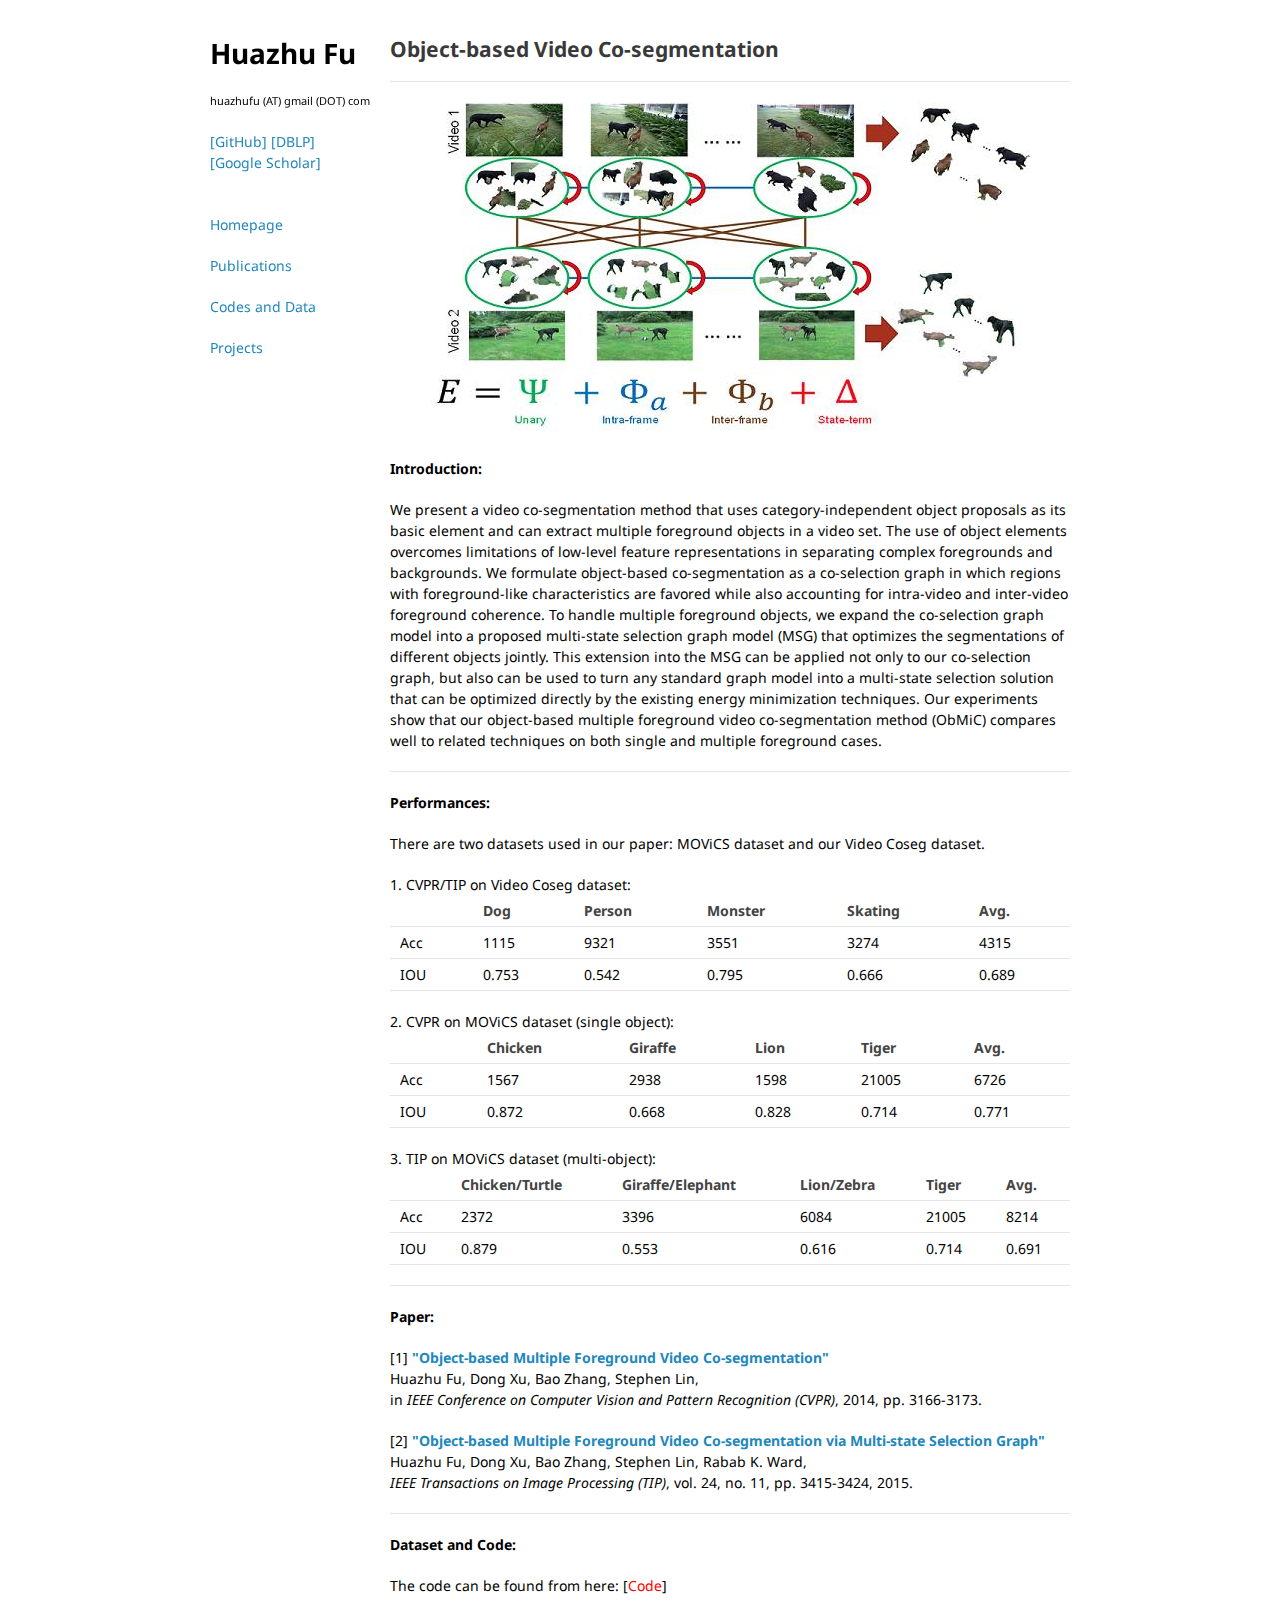
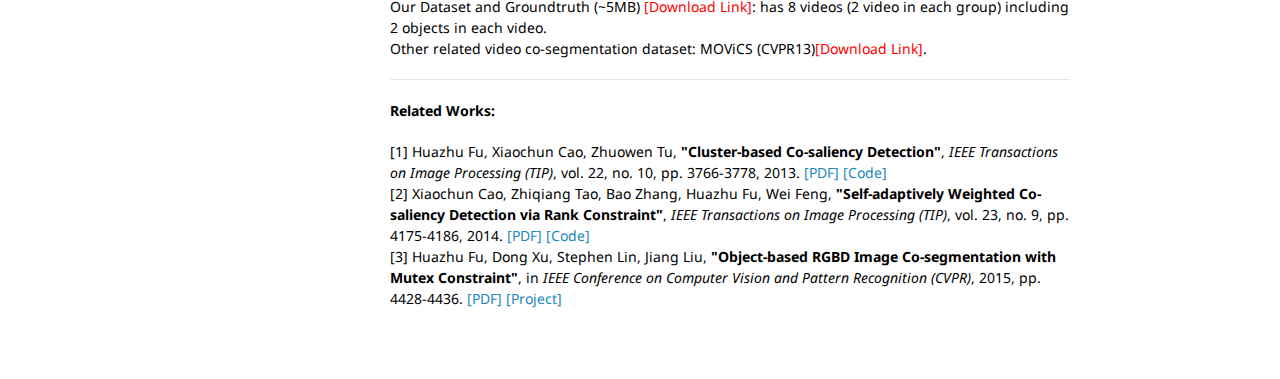
<file: proj_video_coseg.html>
<!doctype html>
<html>
  <head>
    <meta charset="utf-8">
    <meta http-equiv="X-UA-Compatible" content="chrome=1">
    <title>Video co-segmentation</title>

    <link rel="stylesheet" href="stylesheets/styles.css">
    <link rel="stylesheet" href="stylesheets/pygment_trac.css">
    <meta name="viewport" content="width=device-width">
  </head>
  <body>
    <div class="wrapper">
      <header>
        <h1>Huazhu Fu</h1>
<p>
<small>huazhufu (AT) gmail (DOT) com </small><br><br>
<a href="https://github.com/HzFu" target="_blank">[GitHub]</a>  
<a href="http://dblp.uni-trier.de/pers/hd/f/Fu:Huazhu" target="_blank">[DBLP]</a>  <br>
<a href="http://scholar.google.com.sg/citations?user=jCvUBYMAAAAJ" target="_blank">[Google Scholar]</a> </p> <br>
<p class="view"><a href="index.html">Homepage</a></p>
<p class="view"><a href="sub_publication.html">Publications</a></p>
<p class="view"><a href="sub_codes.html">Codes and Data</a></p>
<p class="view"><a href="sub_projects.html">Projects</a></p>
      </header>

      <section>

<h2>
<a id="project_title" class="anchor" href="#project_title" aria-hidden="true"><span class="octicon octicon-link"></span></a>Object-based Video Co-segmentation</h2>

<hr/>

<div style="text-align: center; display: block; margin-right: auto;">
<img src="sub_img/video_coseg_framework.jpg" border="0" width="600"><br></div><br>

<h4>
<a id="Introduction-page" class="anchor" href="#Introduction-pages" aria-hidden="true"><span class="octicon octicon-link"></span></a>Introduction:</h4>

<p>We present a video co-segmentation method that uses category-independent object proposals as its basic element and can extract multiple foreground objects in a video set. The use of object elements overcomes limitations of low-level feature representations in separating complex foregrounds and backgrounds. We formulate object-based co-segmentation as a co-selection graph in which regions with foreground-like characteristics are favored while also accounting for intra-video and inter-video foreground coherence. To handle multiple foreground objects, we expand the co-selection graph model into a proposed multi-state selection graph model (MSG) that optimizes the segmentations of different objects jointly. This extension into the MSG can be applied not only to our co-selection graph, but also can be used to turn any standard graph model into a multi-state selection solution that can be optimized directly by the existing energy minimization techniques. Our experiments show that our object-based multiple foreground video co-segmentation method (ObMiC) compares well to related techniques on both single and multiple foreground cases.</p>

<hr/>

<h4> Performances: </h4>

<p> There are two datasets used in our paper: MOViCS dataset and our Video Coseg dataset. </p>
<table>
1. CVPR/TIP on Video Coseg dataset:
  <tr>
  <th> </th>
    <th>Dog</th>
    <th>Person</th>
    <th>Monster</th>
    <th>Skating</th>
    <th>Avg.</th>
  </tr>
  <tr>
    <td>Acc</td>
    <td>1115</td>
    <td>9321</td>
    <td>3551</td>
    <td>3274</td>
    <td>4315</td>
  </tr>
  <tr>
    <td>IOU</td>
    <td>0.753</td>
    <td>0.542</td>
    <td>0.795</td>
    <td>0.666</td>
    <td>0.689</td>
  </tr>
</table>

<table>
2. CVPR on MOViCS dataset (single object):
  <tr>
  <th> </th>
    <th>Chicken</th>
    <th>Giraffe</th>
    <th>Lion</th>
    <th>Tiger</th>
    <th>Avg.</th>
  </tr>
  <tr>
    <td>Acc</td>
    <td>1567</td>
    <td>2938</td>
    <td>1598</td>
    <td>21005</td>
    <td>6726</td>
  </tr>
  <tr>
    <td>IOU</td>
    <td>0.872</td>
    <td>0.668</td>
    <td>0.828</td>
    <td>0.714</td>
    <td>0.771</td>
  </tr>
</table>

<table>
3. TIP on MOViCS dataset (multi-object):
  <tr>
  <th> </th>
    <th>Chicken/Turtle</th>
    <th>Giraffe/Elephant</th>
    <th>Lion/Zebra</th>
    <th>Tiger</th>
    <th>Avg.</th>
  </tr>
  <tr>
    <td>Acc</td>
    <td>2372</td>
    <td>3396</td>
    <td>6084</td>
    <td>21005</td>
    <td>8214</td>
  </tr>
  <tr>
    <td>IOU</td>
    <td>0.879</td>
    <td>0.553</td>
    <td>0.616</td>
    <td>0.714</td>
    <td>0.691</td>
  </tr>
</table>

<hr/>

<h4>Paper:</h4>
    
<p>[1] <a href="http://www.cv-foundation.org/openaccess/content_cvpr_2014/html/Fu_Object-based_Multiple_Foreground_2014_CVPR_paper.html" target="_blank"><strong>"Object-based Multiple Foreground Video Co-segmentation"</strong></a><br>
Huazhu Fu, Dong Xu, Bao Zhang, Stephen Lin, <br>
in <em>IEEE Conference on Computer Vision and Pattern Recognition (CVPR)</em>, 2014, pp. 3166-3173. <br>
</p>

<p>[2] <a href="http://dx.doi.org/10.1109/TIP.2015.2442915" target="_blank"><strong>"Object-based Multiple Foreground Video Co-segmentation via Multi-state Selection Graph"</strong></a><br> 
Huazhu Fu, Dong Xu, Bao Zhang, Stephen Lin, Rabab K. Ward,<br>
<em>IEEE Transactions on Image Processing (TIP)</em>, vol. 24, no. 11, pp. 3415-3424, 2015. <br>
</p>

<hr/>



<h4>Dataset and Code:</h4>
<p> 
The code can be found from here: [<a href="https://github.com/HzFu/VideoCoSeg_MSG" target="_blank"><font color="#ff0000">Code</font></a>] <br>
Our Dataset and Groundtruth (~5MB) <a href="https://onedrive.live.com/redir?resid=F3A8A31ABFAC51B0!254&authkey=!AAWcqeBYcT6Xo6c&ithint=file%2czip" target="_blank"><font color="#ff0000">[Download Link]</font></a>:  has 8 videos (2 video in each group) including 2 objects in each video. <br>
Other related video co-segmentation dataset: MOViCS (CVPR13)<a href="https://sites.google.com/site/walonchiu/projects/cosegmentation" target="_blank"><font color="#ff0000">[Download Link]</font></a>.
</p>

<hr/>

<h4>Related Works:</h4>

<p>[1] Huazhu Fu, Xiaochun Cao, Zhuowen Tu, <strong>"Cluster-based Co-saliency Detection"</strong>, <em>IEEE Transactions on Image Processing (TIP)</em>, vol. 22, no. 10, pp. 3766-3778, 2013. 
<a href="http://dx.doi.org/10.1109%2FTIP.2013.2260166" target="_blank">[PDF]</a> <a href="https://github.com/HzFu/Cosaliency_tip2013" target="_blank">[Code]</a><br>

[2] Xiaochun Cao, Zhiqiang Tao, Bao Zhang, Huazhu Fu, Wei Feng, <strong>"Self-adaptively Weighted Co-saliency Detection via Rank Constraint"</strong>, <em>IEEE Transactions on Image Processing (TIP)</em>, vol. 23, no. 9, pp. 4175-4186, 2014. 
<a href="http://dx.doi.org/10.1109/TIP.2014.2332399" target="_blank"> [PDF]</a> <a href="https://github.com/HzFu/SACS_TIP2014" target="_blank">[Code]</a><br>

[3] Huazhu Fu, Dong Xu, Stephen Lin, Jiang Liu, <strong>"Object-based RGBD Image Co-segmentation with Mutex Constraint"</strong>, in <em>IEEE Conference on Computer Vision and Pattern Recognition (CVPR)</em>, 2015, pp. 4428-4436.
<a href="http://www.cv-foundation.org/openaccess/content_cvpr_2015/html/Fu_Object-Based_RGBD_Image_2015_CVPR_paper.html" target="_blank">[PDF]</a> <a href="proj_rgbdseg.html">[Project]</a></p>

      </section>

    </div>
    <script src="../../javascripts/scale.fix.js"></script>
  </body>
</html>
</file>
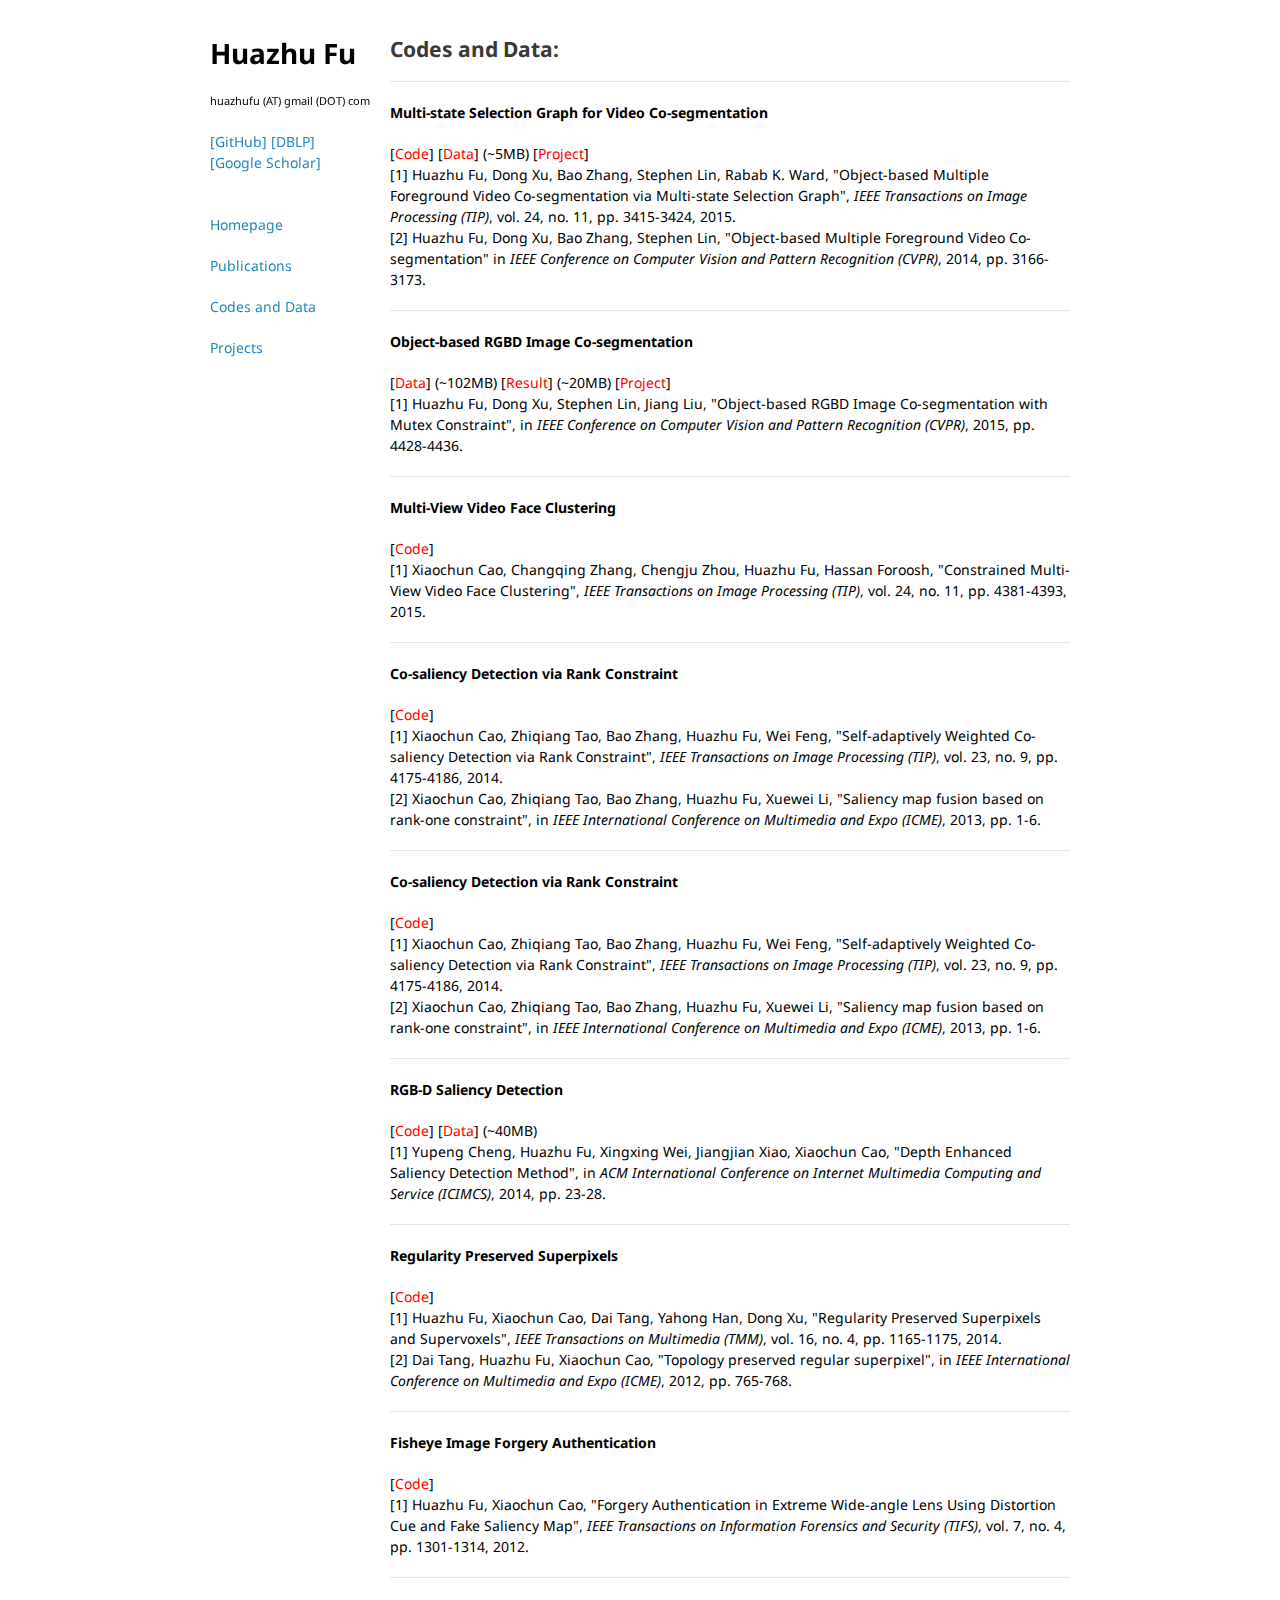
<file: sub_codes.html>
<!doctype html>
<html>
<head>
<meta charset="utf-8">
<meta http-equiv="X-UA-Compatible" content="chrome=1">
<title>Codes</title>

<link rel="stylesheet" href="stylesheets/styles.css">
<link rel="stylesheet" href="stylesheets/pygment_trac.css">
<meta name="viewport" content="width=device-width">
</head>
<body>
<div class="wrapper">
<header>
<h1>Huazhu Fu</h1>
<p>
<small>huazhufu (AT) gmail (DOT) com </small><br><br>
<a href="https://github.com/HzFu" target="_blank">[GitHub]</a>  
<a href="http://dblp.uni-trier.de/pers/hd/f/Fu:Huazhu" target="_blank">[DBLP]</a>  <br>
<a href="http://scholar.google.com.sg/citations?user=jCvUBYMAAAAJ" target="_blank">[Google Scholar]</a> </p> <br>
<p class="view"><a href="index.html">Homepage</a></p>
<p class="view"><a href="sub_publication.html">Publications</a></p>
<p class="view"><a href="sub_codes.html">Codes and Data</a></p>
<p class="view"><a href="sub_projects.html">Projects</a></p>
</header>

<section>

<h2>
<a id="publications-pages" class="anchor" href="#publications-pages" aria-hidden="true"><span class="octicon octicon-link"></span></a>Codes and Data:</h2>

<hr />

<h4>Multi-state Selection Graph for Video Co-segmentation</h4>
<p>[<a href="https://github.com/HzFu/VideoCoSeg_MSG" target="_blank"><font color="#ff0000">Code</font></a>] [<a href="https://onedrive.live.com/redir?resid=F3A8A31ABFAC51B0!254&authkey=!AAWcqeBYcT6Xo6c&ithint=file%2czip"><font color="#ff0000">Data</font></a>] (~5MB)  [<a href="proj_video_coseg.html"><font color="#ff0000">Project</font></a>] 
<br>
[1] Huazhu Fu, Dong Xu, Bao Zhang, Stephen Lin, Rabab K. Ward, "Object-based Multiple Foreground Video Co-segmentation via Multi-state Selection Graph",
<em>IEEE Transactions on Image Processing (TIP)</em>, vol. 24, no. 11, pp. 3415-3424, 2015. 
<br>

[2] Huazhu Fu, Dong Xu, Bao Zhang, Stephen Lin, "Object-based Multiple Foreground Video Co-segmentation" in <em>IEEE Conference on Computer Vision and Pattern Recognition (CVPR)</em>, 2014, pp. 3166-3173.
</p>

<hr />


<h4>Object-based RGBD Image Co-segmentation</h4>
<p>[<a href="https://onedrive.live.com/redir?resid=F3A8A31ABFAC51B0!269&authkey=!AHUBN0lk5kQLWzQ&ithint=file%2czip"><font color="#ff0000">Data</font></a>]  (~102MB) [<a href="https://onedrive.live.com/redir?resid=F3A8A31ABFAC51B0!255&authkey=!ANuwbADPp9Dsm4Q&ithint=file%2czip" target="_blank"><font color="#ff0000">Result</font></a>]  (~20MB) [<a href="proj_rgbdseg.html"><font color="#ff0000">Project</font></a>]
<br>
[1] Huazhu Fu, Dong Xu, Stephen Lin, Jiang Liu, "Object-based RGBD Image Co-segmentation with Mutex Constraint", in <em>IEEE Conference on Computer Vision and Pattern Recognition (CVPR)</em>, 2015, pp. 4428-4436.
</p>

<hr />

<h4>Multi-View Video Face Clustering</h4>
<p>[<a href="https://bitbucket.org/chengjuzhou/constrained-multi-view-video-face-clustering" target="_blank"><font color="#ff0000">Code</font></a>] 
<br>
[1] Xiaochun Cao, Changqing Zhang, Chengju Zhou, Huazhu Fu, Hassan Foroosh, "Constrained Multi-View Video Face Clustering", <em>IEEE Transactions on Image Processing (TIP)</em>, vol. 24, no. 11, pp. 4381-4393, 2015.
</p>

<hr />

<h4> Co-saliency Detection via Rank Constraint</h4>
<p>[<a href="https://github.com/HzFu/SACS_TIP2014" target="_blank"><font color="#ff0000">Code</font></a>] 
<br>
[1] Xiaochun Cao, Zhiqiang Tao, Bao Zhang, Huazhu Fu, Wei Feng, "Self-adaptively Weighted Co-saliency Detection via Rank Constraint", <em>IEEE Transactions on Image Processing (TIP)</em>, vol. 23, no. 9, pp. 4175-4186, 2014.
<br>
[2] Xiaochun Cao, Zhiqiang Tao, Bao Zhang, Huazhu Fu, Xuewei Li, "Saliency map fusion based on rank-one constraint", in <em>IEEE International Conference on Multimedia and Expo (ICME)</em>, 2013, pp. 1-6.
</p>

<hr />

<h4> Co-saliency Detection via Rank Constraint</h4>
<p>[<a href="https://github.com/HzFu/SACS_TIP2014" target="_blank"><font color="#ff0000">Code</font></a>] 
<br>
[1] Xiaochun Cao, Zhiqiang Tao, Bao Zhang, Huazhu Fu, Wei Feng, "Self-adaptively Weighted Co-saliency Detection via Rank Constraint", <em>IEEE Transactions on Image Processing (TIP)</em>, vol. 23, no. 9, pp. 4175-4186, 2014.
<br>
[2] Xiaochun Cao, Zhiqiang Tao, Bao Zhang, Huazhu Fu, Xuewei Li, "Saliency map fusion based on rank-one constraint", in <em>IEEE International Conference on Multimedia and Expo (ICME)</em>, 2013, pp. 1-6.
</p>

<hr />

<h4> RGB-D Saliency Detection</h4>
<p>[<a href="https://github.com/HzFu/DES_code" target="_blank"><font color="#ff0000">Code</font></a>] [<a href="https://onedrive.live.com/redir?resid=F3A8A31ABFAC51B0!256&authkey=!AC4-yOEjn0bgrCQ&ithint=file%2crar" target="_blank"><font color="#ff0000">Data</font></a>] (~40MB)
<br>
[1] Yupeng Cheng, Huazhu Fu, Xingxing Wei, Jiangjian Xiao, Xiaochun Cao, "Depth Enhanced Saliency Detection Method", in <em>ACM International Conference on Internet Multimedia Computing and Service (ICIMCS)</em>, 2014, pp. 23-28. 
</p>

<hr />

<h4> Regularity Preserved Superpixels</h4>
<p>[<a href="https://github.com/HzFu/RegularSP_tmm2014" target="_blank"><font color="#ff0000">Code</font></a>] 
<br>
[1] Huazhu Fu, Xiaochun Cao, Dai Tang, Yahong Han, Dong Xu, "Regularity Preserved Superpixels and Supervoxels", <em>IEEE Transactions on Multimedia (TMM)</em>,  vol. 16, no. 4, pp. 1165-1175, 2014. 
<br>
[2] Dai Tang, Huazhu Fu, Xiaochun Cao, "Topology preserved regular superpixel", in <em>IEEE International Conference on Multimedia and Expo (ICME)</em>,  2012, pp. 765-768. 

<hr />

<h4> Fisheye Image Forgery Authentication </h4>
<p>[<a href="https://github.com/HzFu/Fisheye_tifs2012" target="_blank"><font color="#ff0000">Code</font></a>] 
<br>
[1] Huazhu Fu, Xiaochun Cao,  "Forgery Authentication in Extreme Wide-angle Lens Using Distortion Cue and Fake Saliency Map", <em>IEEE Transactions on Information Forensics and Security (TIFS)</em>, vol. 7, no. 4, pp. 1301-1314, 2012. 
</p>

<hr />

</section>

</div>
<script src="../javascripts/scale.fix.js"></script>
</body>
</html>
</file>
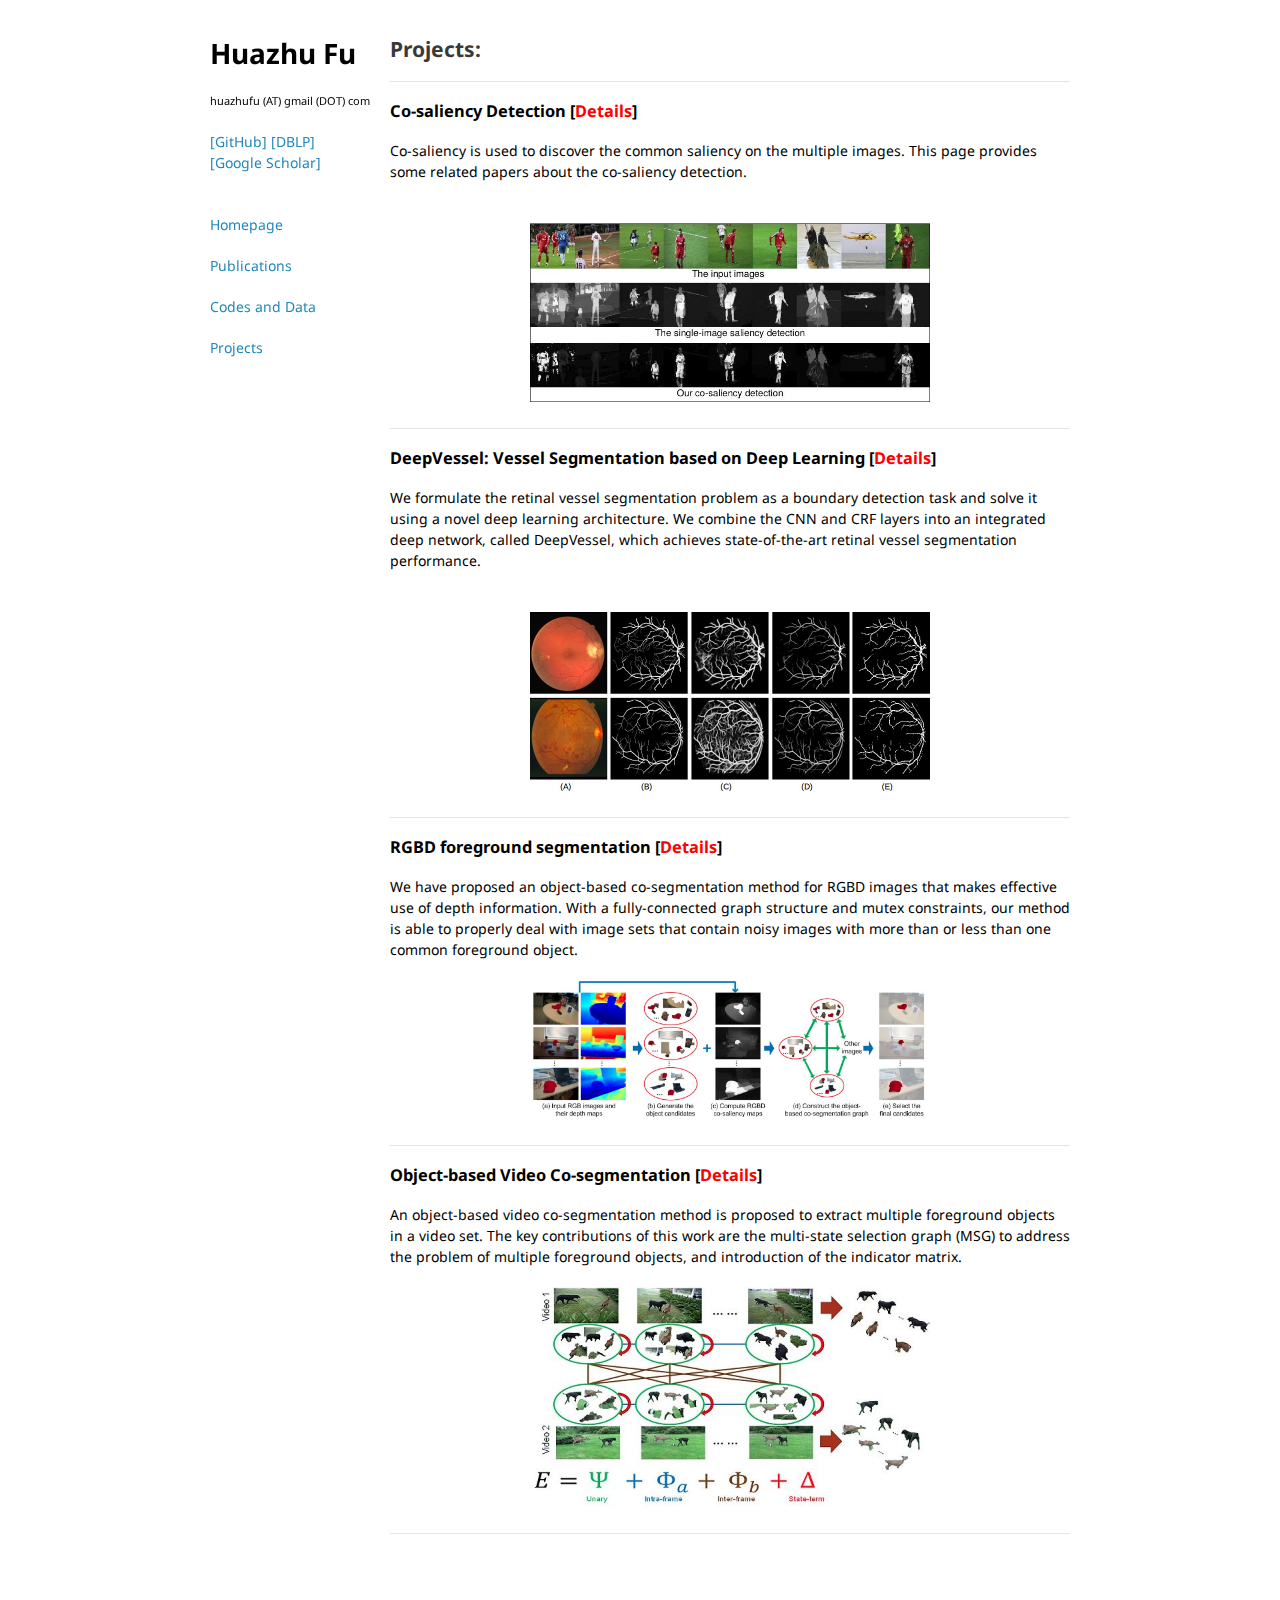
<file: sub_projects.html>
<!doctype html>
<html>
  <head>
    <meta charset="utf-8">
    <meta http-equiv="X-UA-Compatible" content="chrome=1">
    <title>Projects</title>

    <link rel="stylesheet" href="stylesheets/styles.css">
    <link rel="stylesheet" href="stylesheets/pygment_trac.css">
    <meta name="viewport" content="width=device-width">
  </head>
  <body>
    <div class="wrapper">
      <header>
        <h1>Huazhu Fu</h1>
<p>
<small>huazhufu (AT) gmail (DOT) com </small><br><br>
<a href="https://github.com/HzFu" target="_blank">[GitHub]</a>  
<a href="http://dblp.uni-trier.de/pers/hd/f/Fu:Huazhu" target="_blank">[DBLP]</a>  <br>
<a href="http://scholar.google.com.sg/citations?user=jCvUBYMAAAAJ" target="_blank">[Google Scholar]</a> </p> <br>
<p class="view"><a href="index.html">Homepage</a></p>
<p class="view"><a href="sub_publication.html">Publications</a></p>
<p class="view"><a href="sub_codes.html">Codes and Data</a></p>
<p class="view"><a href="sub_projects.html">Projects</a></p>
      </header>

      <section>

<h2>
<a id="publications-pages" class="anchor" href="#publications-pages" aria-hidden="true"><span class="octicon octicon-link"></span></a>Projects:</h2>

<hr />

<h3>Co-saliency Detection [<a href="proj_cosal_review.html"><font color="#ff0000">Details</font></a>]</h3>
<p>
Co-saliency is used to discover the common saliency on the multiple images. This page provides some related papers about the co-saliency detection. </p>
<br>
<div style="text-align: center; display: block; margin-right: auto;">
<img src="sub_img/cosal_review_img.jpg" border="0" width="400"><br></div><br>

<hr />

<h3>DeepVessel: Vessel Segmentation based on Deep Learning [<a href="proj_deepvessel.html"><font color="#ff0000">Details</font></a>]</h3>
<p>
We formulate the retinal vessel segmentation problem as a boundary detection task and solve it using a novel deep learning architecture. We combine the CNN and CRF layers into an integrated deep network, called DeepVessel, which achieves state-of-the-art retinal vessel segmentation performance. </p>
<br>
<div style="text-align: center; display: block; margin-right: auto;">
<img src="sub_img/deepvessel_img.jpg" border="0" width="400"><br></div><br>

<hr />

<h3>RGBD foreground segmentation [<a href="proj_rgbdseg.html"><font color="#ff0000">Details</font></a>]</h3>
<p>
We have proposed an object-based co-segmentation method for RGBD images that makes effective use of depth information. With a fully-connected graph structure and mutex constraints, our method is able to properly deal with image sets that contain noisy images with more than or less than one common foreground object.
<br>
<div style="text-align: center; display: block; margin-right: auto;">
<img src="sub_img/rgbd_seg_framework.jpg" border="0" width="400"><br></div><br>

<hr />

<h3>Object-based Video Co-segmentation [<a href="proj_video_coseg.html"><font color="#ff0000">Details</font></a>]</h3>
<p>
An object-based video co-segmentation method is proposed to extract multiple foreground objects in a video set. The key contributions of this work are the multi-state selection graph (MSG) to address the problem of multiple foreground objects, and introduction of the indicator matrix.
<br>
<div style="text-align: center; display: block; margin-right: auto;">
<img src="sub_img/video_coseg_framework.jpg" border="0" width="400"><br></div><br>

<hr />


      </section>

    </div>
    <script src="../javascripts/scale.fix.js"></script>
  </body>
</html>
</file>
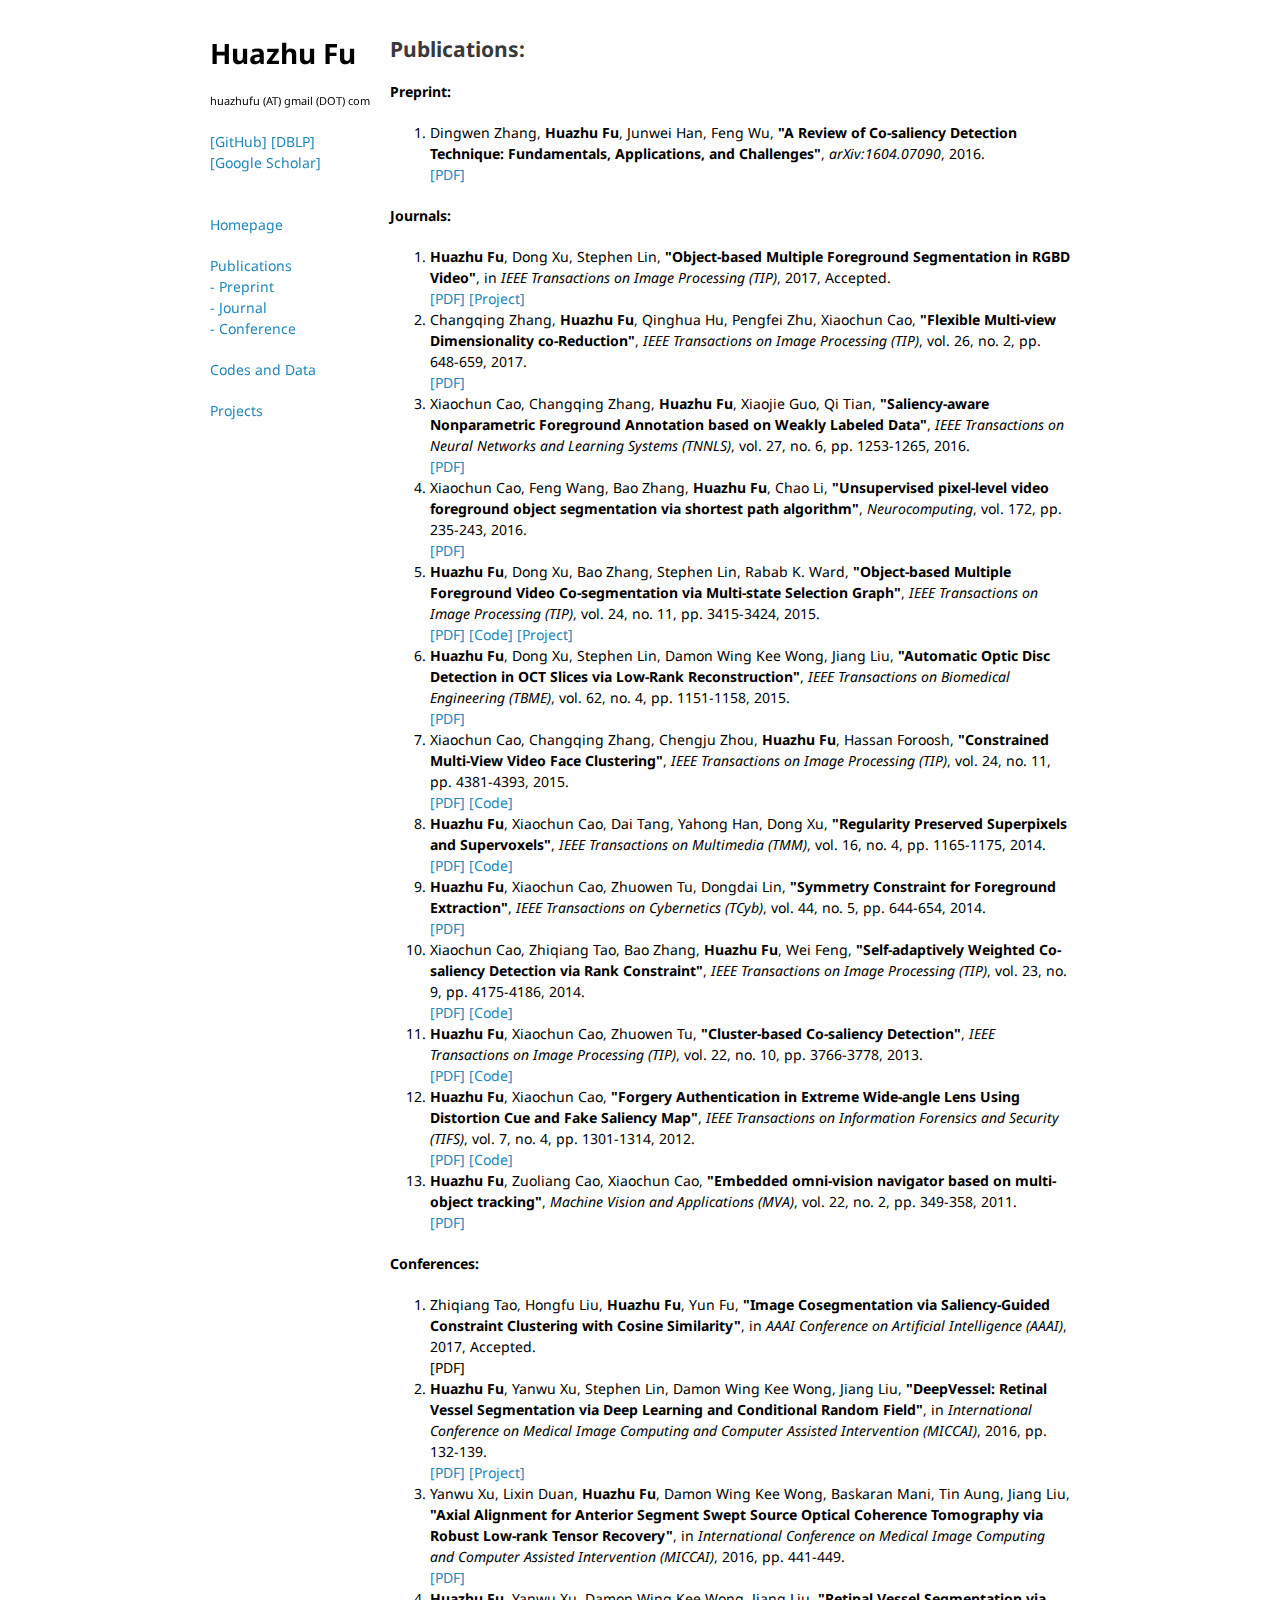
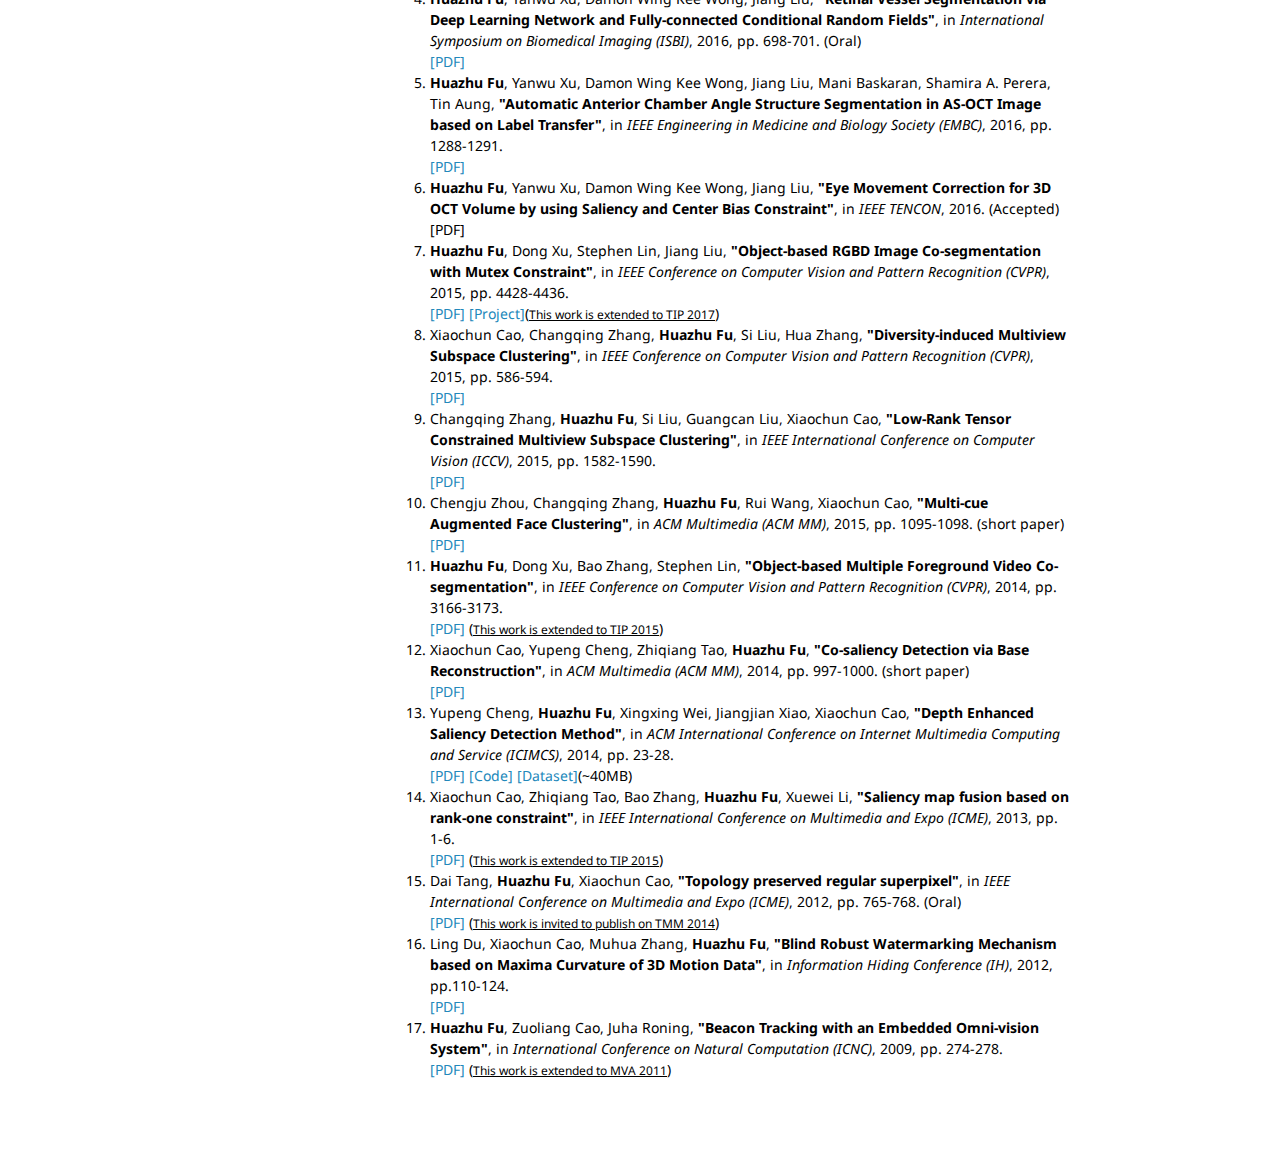
<file: sub_publication.html>
<!doctype html>
<html>
<head>
<meta charset="utf-8">
<meta http-equiv="X-UA-Compatible" content="chrome=1">
<title>Publications</title>

<link rel="stylesheet" href="stylesheets/styles.css">
<link rel="stylesheet" href="stylesheets/pygment_trac.css">
<meta name="viewport" content="width=device-width">
</head>
<body>
<div class="wrapper">
<header>
<h1>Huazhu Fu</h1>
<p>
<small>huazhufu (AT) gmail (DOT) com </small><br><br>
<a href="https://github.com/HzFu" target="_blank">[GitHub]</a>  
<a href="http://dblp.uni-trier.de/pers/hd/f/Fu:Huazhu" target="_blank">[DBLP]</a>  <br>
<a href="http://scholar.google.com.sg/citations?user=jCvUBYMAAAAJ" target="_blank">[Google Scholar]</a> </p> <br>
<p class="view"><a href="index.html">Homepage</a></p>
<p class="view"><a href="sub_publication.html">Publications</a><br>
<a href="#publications-Pre-pages">- Preprint</a><br>
<a href="#publications-J-pages">- Journal</a><br>
<a href="#publications-C-pages">- Conference</a><br>
<p class="view"><a href="sub_codes.html">Codes and Data</a></p>
<p class="view"><a href="sub_projects.html">Projects</a></p>
</header>

<section>

<h2>
<a id="publications-pages" class="anchor" href="#publications-pages" aria-hidden="true"><span class="octicon octicon-link"></span></a>Publications:</h2>

<h4>
<a id="publications-Pre-pages" class="anchor" href="#publications-Pre-pages" aria-hidden="true"><span class="octicon octicon-link"></span></a>Preprint:</h4>

<ol>
<li>Dingwen Zhang, <strong>Huazhu Fu</strong>, Junwei Han, Feng Wu, <strong>"A Review of Co-saliency Detection Technique: Fundamentals, Applications, and Challenges"</strong>, <em>arXiv:1604.07090</em>, 2016. <br>
<a href="https://arxiv.org/abs/1604.07090" target="_blank">[PDF]</a> </li>
</ol>

<h4>
<a id="publications-J-pages" class="anchor" href="#publications-J-pages" aria-hidden="true"><span class="octicon octicon-link"></span></a>Journals:</h4>

<ol>

<li> <strong>Huazhu Fu</strong>, Dong Xu, Stephen Lin, <strong>"Object-based Multiple Foreground Segmentation in RGBD Video"</strong>, in <em>IEEE Transactions on Image Processing (TIP)</em>, 2017, Accepted. <br> <a href="http://dx.doi.org/10.1109/TIP.2017.2651369" target="_blank">[PDF]</a> <a href="proj_rgbdseg.html">[Project]</a> </li>

<li>Changqing Zhang, <strong>Huazhu Fu</strong>, Qinghua Hu, Pengfei Zhu, Xiaochun Cao, <strong>"Flexible Multi-view Dimensionality co-Reduction"</strong>, <em>IEEE Transactions on Image Processing (TIP)</em>, vol. 26, no. 2, pp. 648-659, 2017. <br>
<a href="http://dx.doi.org/10.1109/TIP.2016.2627806" target="_blank">[PDF]</a> </li> 

<li>Xiaochun Cao, Changqing Zhang, <strong>Huazhu Fu</strong>, Xiaojie Guo, Qi Tian, <strong>"Saliency-aware Nonparametric Foreground Annotation based on Weakly Labeled Data"</strong>, <em>IEEE Transactions on Neural Networks and Learning Systems (TNNLS)</em>, vol. 27, no. 6, pp. 1253-1265, 2016.  <br>
<a href="http://dx.doi.org/10.1109/TNNLS.2015.2488637" target="_blank">[PDF]</a> </li> 

<li>Xiaochun Cao, Feng Wang, Bao Zhang, <strong>Huazhu Fu</strong>, Chao Li, <strong>"Unsupervised pixel-level video foreground object segmentation via shortest path algorithm"</strong>, <em>Neurocomputing</em>, vol. 172, pp. 235-243, 2016. <br>
<a href="http://dx.doi.org/10.1016/j.neucom.2014.12.105" target="_blank">[PDF]</a> </li>

<li><strong>Huazhu Fu</strong>, Dong Xu, Bao Zhang, Stephen Lin, Rabab K. Ward, <strong>"Object-based Multiple Foreground Video Co-segmentation via Multi-state Selection Graph"</strong></a>, <em>IEEE Transactions on Image Processing (TIP)</em>, vol. 24, no. 11, pp. 3415-3424, 2015. <br>
<a href="http://dx.doi.org/10.1109/TIP.2015.2442915" target="_blank"> [PDF] </a> <a href="https://github.com/HzFu/VideoCoSeg_MSG" target="_blank">[Code]</a> <a href="proj_video_coseg.html">[Project]</a></li>

<li><strong>Huazhu Fu</strong>, Dong Xu, Stephen Lin, Damon Wing Kee Wong, Jiang Liu, <strong>"Automatic Optic Disc Detection in OCT Slices via Low-Rank Reconstruction"</strong>, <em>IEEE Transactions on Biomedical Engineering (TBME)</em>, vol. 62, no. 4, pp. 1151-1158, 2015. <br>
<a href="http://dx.doi.org/10.1109/TBME.2014.2375184" target="_blank"> [PDF] </a></li>

<li>Xiaochun Cao, Changqing Zhang, Chengju Zhou, <strong>Huazhu Fu</strong>, Hassan Foroosh, <strong>"Constrained Multi-View Video Face Clustering"</strong>, <em>IEEE Transactions on Image Processing (TIP)</em>, vol. 24, no. 11, pp. 4381-4393, 2015.<br>
<a href="http://dx.doi.org/10.1109/TIP.2015.2463223" target="_blank">[PDF]</a> <a href="https://bitbucket.org/chengjuzhou/constrained-multi-view-video-face-clustering" target="_blank">[Code]</a></li>

<li><strong>Huazhu Fu</strong>, Xiaochun Cao, Dai Tang, Yahong Han, Dong Xu, <strong>"Regularity Preserved Superpixels and Supervoxels"</strong>, <em>IEEE Transactions on Multimedia (TMM)</em>, vol. 16, no. 4, pp. 1165-1175, 2014. <br>
<a href="http://dx.doi.org/10.1109/TMM.2014.2305571" target="_blank"> [PDF]</a> <a href="https://github.com/HzFu/RegularSP_tmm2014" target="_blank">[Code]</a> </li>

<li><strong>Huazhu Fu</strong>, Xiaochun Cao, Zhuowen Tu, Dongdai Lin, <strong>"Symmetry Constraint for Foreground Extraction"</strong>, <em>IEEE Transactions on Cybernetics (TCyb)</em>, vol. 44, no. 5, pp. 644-654, 2014. <br>
<a href="http://dx.doi.org/10.1109/TCYB.2013.2264051" target="_blank"> [PDF]</a></li>

<li>Xiaochun Cao, Zhiqiang Tao, Bao Zhang, <strong>Huazhu Fu</strong>, Wei Feng, <strong>"Self-adaptively Weighted Co-saliency Detection via Rank Constraint"</strong>, <em>IEEE Transactions on Image Processing (TIP)</em>, vol. 23, no. 9, pp. 4175-4186, 2014. <br>
<a href="http://dx.doi.org/10.1109/TIP.2014.2332399" target="_blank"> [PDF]</a> <a href="https://github.com/HzFu/SACS_TIP2014" target="_blank">[Code]</a></li>

<li><strong>Huazhu Fu</strong>, Xiaochun Cao, Zhuowen Tu, <strong>"Cluster-based Co-saliency Detection"</strong>, <em>IEEE Transactions on Image Processing (TIP)</em>, vol. 22, no. 10, pp. 3766-3778, 2013. <br>
<a href="http://dx.doi.org/10.1109%2FTIP.2013.2260166" target="_blank">[PDF]</a> <a href="https://github.com/HzFu/Cosaliency_tip2013" target="_blank">[Code]</a> </li>

<li><strong>Huazhu Fu</strong>, Xiaochun Cao, <strong>"Forgery Authentication in Extreme Wide-angle Lens Using Distortion Cue and Fake Saliency Map"</strong>, <em>IEEE Transactions on Information Forensics and Security (TIFS)</em>, vol. 7, no. 4, pp. 1301-1314, 2012. <br>
<a href="http://dx.doi.org/10.1109/TIFS.2012.2195492" target="_blank">[PDF]</a> <a href="https://github.com/HzFu/Fisheye_tifs2012" target="_blank">[Code]</a></li>

<li><strong>Huazhu Fu</strong>, Zuoliang Cao, Xiaochun Cao, <strong>"Embedded omni-vision navigator based on multi-object tracking"</strong>, <em>Machine Vision and Applications (MVA)</em>, vol. 22, no. 2, pp. 349-358, 2011. <br>
<a href="http://dx.doi.org/10.1007/s00138-009-0245-4" target="_blank">[PDF]</a> </li>

</ol>

<h4>
<a id="publications-C-pages" class="anchor" href="#publications-C-pages" aria-hidden="true"><span class="octicon octicon-link"></span></a>Conferences:</h4>

<ol>

<li>Zhiqiang Tao, Hongfu Liu, <strong>Huazhu Fu</strong>,  Yun Fu, <strong>"Image Cosegmentation via Saliency-Guided Constraint Clustering with Cosine Similarity"</strong>, in <em>AAAI Conference on Artificial Intelligence (AAAI)</em>, 2017, Accepted. <br>
[PDF]</li>

<li><strong>Huazhu Fu</strong>, Yanwu Xu, Stephen Lin, Damon Wing Kee Wong, Jiang Liu, <strong>"DeepVessel: Retinal Vessel Segmentation via Deep Learning and Conditional Random Field"</strong>, in <em>International Conference on Medical Image Computing and Computer Assisted Intervention (MICCAI)</em>, 2016, pp. 132-139. <br>
<a href="http://dx.doi.org/10.1007/978-3-319-46723-8_16" class="user-mention" target="_blank">[PDF]</a> <a href="proj_deepvessel.html">[Project]</a></li>

<li>Yanwu Xu, Lixin Duan, <strong>Huazhu Fu</strong>, Damon Wing Kee Wong,  Baskaran Mani, Tin Aung, Jiang Liu, <strong>"Axial Alignment for Anterior Segment Swept Source Optical Coherence Tomography via Robust Low-rank Tensor Recovery"</strong>, in <em>International Conference on Medical Image Computing and Computer Assisted Intervention (MICCAI)</em>, 2016, pp. 441-449. <br>
<a href="http://dx.doi.org/10.1007/978-3-319-46726-9_51" class="user-mention" target="_blank">[PDF]</a> </li>

<li><strong>Huazhu Fu</strong>, Yanwu Xu, Damon Wing Kee Wong, Jiang Liu, <strong>"Retinal Vessel Segmentation via Deep Learning Network and Fully-connected Conditional Random Fields"</strong>, in <em>International Symposium on Biomedical Imaging (ISBI)</em>, 2016, pp. 698-701. (Oral) <br>
<a href="http://dx.doi.org/10.1109/ISBI.2016.7493362" class="user-mention" target="_blank">[PDF]</a></li>

<li><strong>Huazhu Fu</strong>, Yanwu Xu, Damon Wing Kee Wong, Jiang Liu, Mani Baskaran, Shamira A. Perera, Tin Aung, <strong>"Automatic  Anterior Chamber Angle Structure Segmentation in AS-OCT Image based on Label Transfer"</strong>, in <em>IEEE Engineering in Medicine and Biology Society (EMBC)</em>, 2016, pp. 1288-1291. <br>
<a href="http://dx.doi.org/10.1109/EMBC.2016.7590942" class="user-mention" target="_blank">[PDF]</a></li>

<li><strong>Huazhu Fu</strong>, Yanwu Xu, Damon Wing Kee Wong, Jiang Liu, <strong>"Eye Movement Correction for 3D OCT Volume by using Saliency and Center Bias Constraint"</strong></a>, in <em>IEEE TENCON</em>, 2016. (Accepted) <br>
[PDF]</li>

<li><strong>Huazhu Fu</strong>, Dong Xu, Stephen Lin, Jiang Liu, <strong>"Object-based RGBD Image Co-segmentation with Mutex Constraint"</strong>, in <em>IEEE Conference on Computer Vision and Pattern Recognition (CVPR)</em>, 2015, pp. 4428-4436. <br>
<a href="http://www.cv-foundation.org/openaccess/content_cvpr_2015/html/Fu_Object-Based_RGBD_Image_2015_CVPR_paper.html" target="_blank">[PDF]</a> <a href="proj_rgbdseg.html">[Project]</a>(<ud>This work is extended to TIP 2017</ud>)</li>

<li>Xiaochun Cao, Changqing Zhang, <strong>Huazhu Fu</strong>, Si Liu, Hua Zhang, <strong>"Diversity-induced Multiview Subspace Clustering"</strong>, in <em>IEEE Conference on Computer Vision and Pattern Recognition (CVPR)</em>, 2015, pp. 586-594. <br>
<a href="http://www.cv-foundation.org/openaccess/content_cvpr_2015/html/Cao_Diversity-Induced_Multi-View_Subspace_2015_CVPR_paper.html" target="_blank">[PDF]</a></li>

<li>Changqing Zhang, <strong>Huazhu Fu</strong>, Si Liu, Guangcan Liu, Xiaochun Cao, <strong>"Low-Rank Tensor Constrained Multiview Subspace Clustering"</strong>, in <em>IEEE International Conference on Computer Vision (ICCV)</em>, 2015, pp. 1582-1590. <br>
<a href="http://www.cv-foundation.org/openaccess/content_iccv_2015/html/Zhang_Low-Rank_Tensor_Constrained_ICCV_2015_paper.html" target="_blank">[PDF]</a></li>

<li>Chengju Zhou, Changqing Zhang, <strong>Huazhu Fu</strong>, Rui Wang, Xiaochun Cao, <strong>"Multi-cue Augmented Face Clustering"</strong>, in <em>ACM Multimedia (ACM MM)</em>, 2015, pp. 1095-1098. (short paper) <br>
<a href="http://dx.doi.org/10.1145/2733373.2806290" target="_blank">[PDF]</a></li>

<li><strong>Huazhu Fu</strong>, Dong Xu, Bao Zhang, Stephen Lin,  <strong>"Object-based Multiple Foreground Video Co-segmentation"</strong>, in <em>IEEE Conference on Computer Vision and Pattern Recognition (CVPR)</em>, 2014, pp. 3166-3173. <br>
<a href="http://www.cv-foundation.org/openaccess/content_cvpr_2014/html/Fu_Object-based_Multiple_Foreground_2014_CVPR_paper.html" target="_blank">[PDF]</a> (<ud>This work is extended to TIP 2015</ud>)</li>

<li>Xiaochun Cao, Yupeng Cheng, Zhiqiang Tao, <strong>Huazhu Fu</strong>, <strong>"Co-saliency Detection via Base Reconstruction"</strong>, in <em>ACM Multimedia (ACM MM)</em>, 2014, pp. 997-1000. (short paper) <br>
<a href="http://dx.doi.org/10.1145/2647868.2655007" target="_blank">[PDF]</a></li>

<li>Yupeng Cheng, <strong>Huazhu Fu</strong>, Xingxing Wei, Jiangjian Xiao, Xiaochun Cao, <strong>"Depth Enhanced Saliency Detection Method"</strong>, in <em>ACM International Conference on Internet Multimedia Computing and Service (ICIMCS)</em>, 2014, pp. 23-28. <br>
<a href="http://dx.doi.org/10.1145/2632856.2632866" target="_blank">[PDF]</a> <a href="https://github.com/HzFu/DES_code" target="_blank">[Code]</a> <a href="https://onedrive.live.com/redir?resid=F3A8A31ABFAC51B0!256&authkey=!AC4-yOEjn0bgrCQ&ithint=file%2crar" target="_blank">[Dataset]</font></a>(~40MB)</li>

<li>Xiaochun Cao, Zhiqiang Tao, Bao Zhang, <strong>Huazhu Fu</strong>, Xuewei Li, <strong>"Saliency map fusion based on rank-one constraint"</strong>, in <em>IEEE International Conference on Multimedia and Expo (ICME)</em>, 2013, pp. 1-6. <br>
<a href="http://dx.doi.org/10.1109/ICME.2013.6607523" target="_blank">[PDF]</a> (<ud>This work is extended to TIP 2015</ud>)</li>

<li>Dai Tang, <strong>Huazhu Fu</strong>, Xiaochun Cao, <strong>"Topology preserved regular superpixel"</strong>, in <em>IEEE International Conference on Multimedia and Expo (ICME)</em>, 2012, pp. 765-768. (Oral) <br>
<a href="http://dx.doi.org/10.1109/ICME.2012.184" target="_blank">[PDF]</a> (<ud>This work is invited to publish on TMM 2014</ud>)</li>

<li>Ling Du, Xiaochun Cao, Muhua Zhang, <strong>Huazhu Fu</strong>, <strong>"Blind Robust Watermarking Mechanism based on Maxima Curvature of 3D Motion Data"</strong>, in <em>Information Hiding Conference (IH)</em>, 2012, pp.110-124. <br>
<a href="http://dx.doi.org/10.1007/978-3-642-36373-3_8" target="_blank">[PDF]</a></li>

<li><strong>Huazhu Fu</strong>, Zuoliang Cao, Juha Roning, <strong>"Beacon Tracking with an Embedded Omni-vision System"</strong>, in <em>International Conference on Natural Computation (ICNC)</em>, 2009, pp. 274-278. <br>
<a href="http://dx.doi.org/10.1109/ICNC.2009.296" target="_blank">[PDF]</a> (<ud>This work is extended to MVA 2011</ud>)</li>

</ol>

</section>

</div>
<script src="../javascripts/scale.fix.js"></script>
</body>
</html>
</file>
<file: stylesheets/styles.css>
@import url(https://fonts.googleapis.com/css?family=Noto+Sans:400,400italic,700italic,700);

body {
  background-color: #fff;
  padding:30px;
  font: 14px/1.5 "Noto Sans", "Helvetica Neue", Helvetica, Arial, sans-serif;
  color:#000;
  font-weight:400;
}
ud {
  font-size: 12px;
  text-decoration: underline;
}
ud2 {
  text-decoration: underline;
}
h1, h2, h3, h4, h5, h6 {
  color:#000;
  margin:0 0 20px;
}

p, ul, ol, table, pre, dl {
  margin:0 0 20px;
}

h1, h2, h3 {
  line-height:1.1;
}

h1 {
  font-size:28px;
}

h2 {
  color:#393939;
}

h3, h4, h5, h6 {
  color:#000;
}

a {
  color:#28b;
  text-decoration:none;
}

a:hover {
  color:#069;
}

a small {
  font-size:11px;
  color:#777;
  margin-top:-0.3em;
  display:block;
}

a:hover small {
  color:#777;
}

.wrapper {
  width:860px;
  margin:0 auto;
}

blockquote {
  border-left:1px solid #e5e5e5;
  margin:0;
  padding:0 0 0 20px;
  font-style:italic;
}

code, pre {
  font-family:Monaco, Bitstream Vera Sans Mono, Lucida Console, Terminal, Consolas, Liberation Mono, DejaVu Sans Mono, Courier New, monospace;
  color:#333;
  font-size:12px;
}

pre {
  padding:8px 15px;
  background: #f8f8f8;
  border-radius:5px;
  border:1px solid #e5e5e5;
  overflow-x: auto;
}

table {
  width:100%;
  border-collapse:collapse;
}

th, td {
  text-align:left;
  padding:5px 10px;
  border-bottom:1px solid #e5e5e5;
}

dt {
  color:#444;
  font-weight:700;
}

th {
  color:#444;
}

img {
  max-width:100%;
}

header {
  width:180px;
  float:left;
  position:fixed;
  -webkit-font-smoothing:subpixel-antialiased;
}

header ul {
  list-style:none;
  height:40px;
  padding:0;
  background: #f4f4f4;
  border-radius:5px;
  border:1px solid #e0e0e0;
  width:180px;
}

header li {
  width:59px;
  float:left;
  border-right:1px solid #e0e0e0;
  height:40px;
}

header li:first-child a {
  border-radius:5px 0 0 5px;
}

header li:last-child a {
  border-radius:0 5px 5px 0;
}

header ul a {
  line-height:1;
  font-size:10px;
  color:#28c;
  display:block;
  text-align:center;
  padding-top:6px;
  height:34px;
}

header ul a:hover {
  color:#999;
}

header ul a:active {
  background-color:#f0f0f0;
}

strong {
  font-weight:700;
}

header ul li + li + li {
  border-right:none;
  width:59px;
}

header ul a strong {
  font-size:12px;
  display:block;
  color:#222;
}

section {
  width:680px;
  float:right;
  padding-bottom:50px;
}


small {
  font-size:11px;
}

hr {
  border:0;
  background:#e5e5e5;
  height:1px;
  margin:0 0 20px;
}

footer {
  width:180px;
  float:left;
  position:fixed;
  bottom:50px;
  -webkit-font-smoothing:subpixel-antialiased;
}

@media print, screen and (max-width: 960px) {

  div.wrapper {
    width:auto;
    margin:0;
  }

  header, section, footer {
    float:none;
    position:static;
    width:auto;
  }

  header {
    padding-right:320px;
  }

  section {
    border:1px solid #e5e5e5;
    border-width:1px 0;
    padding:20px 0;
    margin:0 0 20px;
  }

  header a small {
    display:inline;
  }

  header ul {
    position:absolute;
    right:50px;
    top:52px;
  }
}

@media print, screen and (max-width: 720px) {
  body {
    word-wrap:break-word;
  }

  header {
    padding:0;
  }

  header ul, header p.view {
    position:static;
  }

  pre, code {
    word-wrap:normal;
  }
}

@media print, screen and (max-width: 480px) {
  body {
    padding:15px;
  }

  header ul {
    width:99%;
  }

  header li, header ul li + li + li {
    width:33%;
  }
}

@media print {
  body {
    padding:0.4in;
    font-size:12pt;
    color:#444;
  }
}
</file>
<file: stylesheets/pygment_trac.css>
.highlight  { background: #ffffff; }
.highlight .c { color: #999988; font-style: italic } /* Comment */
.highlight .err { color: #a61717; background-color: #e3d2d2 } /* Error */
.highlight .k { font-weight: bold } /* Keyword */
.highlight .o { font-weight: bold } /* Operator */
.highlight .cm { color: #999988; font-style: italic } /* Comment.Multiline */
.highlight .cp { color: #999999; font-weight: bold } /* Comment.Preproc */
.highlight .c1 { color: #999988; font-style: italic } /* Comment.Single */
.highlight .cs { color: #999999; font-weight: bold; font-style: italic } /* Comment.Special */
.highlight .gd { color: #000000; background-color: #ffdddd } /* Generic.Deleted */
.highlight .gd .x { color: #000000; background-color: #ffaaaa } /* Generic.Deleted.Specific */
.highlight .ge { font-style: italic } /* Generic.Emph */
.highlight .gr { color: #aa0000 } /* Generic.Error */
.highlight .gh { color: #999999 } /* Generic.Heading */
.highlight .gi { color: #000000; background-color: #ddffdd } /* Generic.Inserted */
.highlight .gi .x { color: #000000; background-color: #aaffaa } /* Generic.Inserted.Specific */
.highlight .go { color: #888888 } /* Generic.Output */
.highlight .gp { color: #555555 } /* Generic.Prompt */
.highlight .gs { font-weight: bold } /* Generic.Strong */
.highlight .gu { color: #800080; font-weight: bold; } /* Generic.Subheading */
.highlight .gt { color: #aa0000 } /* Generic.Traceback */
.highlight .kc { font-weight: bold } /* Keyword.Constant */
.highlight .kd { font-weight: bold } /* Keyword.Declaration */
.highlight .kn { font-weight: bold } /* Keyword.Namespace */
.highlight .kp { font-weight: bold } /* Keyword.Pseudo */
.highlight .kr { font-weight: bold } /* Keyword.Reserved */
.highlight .kt { color: #445588; font-weight: bold } /* Keyword.Type */
.highlight .m { color: #009999 } /* Literal.Number */
.highlight .s { color: #d14 } /* Literal.String */
.highlight .na { color: #008080 } /* Name.Attribute */
.highlight .nb { color: #0086B3 } /* Name.Builtin */
.highlight .nc { color: #445588; font-weight: bold } /* Name.Class */
.highlight .no { color: #008080 } /* Name.Constant */
.highlight .ni { color: #800080 } /* Name.Entity */
.highlight .ne { color: #990000; font-weight: bold } /* Name.Exception */
.highlight .nf { color: #990000; font-weight: bold } /* Name.Function */
.highlight .nn { color: #555555 } /* Name.Namespace */
.highlight .nt { color: #000080 } /* Name.Tag */
.highlight .nv { color: #008080 } /* Name.Variable */
.highlight .ow { font-weight: bold } /* Operator.Word */
.highlight .w { color: #bbbbbb } /* Text.Whitespace */
.highlight .mf { color: #009999 } /* Literal.Number.Float */
.highlight .mh { color: #009999 } /* Literal.Number.Hex */
.highlight .mi { color: #009999 } /* Literal.Number.Integer */
.highlight .mo { color: #009999 } /* Literal.Number.Oct */
.highlight .sb { color: #d14 } /* Literal.String.Backtick */
.highlight .sc { color: #d14 } /* Literal.String.Char */
.highlight .sd { color: #d14 } /* Literal.String.Doc */
.highlight .s2 { color: #d14 } /* Literal.String.Double */
.highlight .se { color: #d14 } /* Literal.String.Escape */
.highlight .sh { color: #d14 } /* Literal.String.Heredoc */
.highlight .si { color: #d14 } /* Literal.String.Interpol */
.highlight .sx { color: #d14 } /* Literal.String.Other */
.highlight .sr { color: #009926 } /* Literal.String.Regex */
.highlight .s1 { color: #d14 } /* Literal.String.Single */
.highlight .ss { color: #990073 } /* Literal.String.Symbol */
.highlight .bp { color: #999999 } /* Name.Builtin.Pseudo */
.highlight .vc { color: #008080 } /* Name.Variable.Class */
.highlight .vg { color: #008080 } /* Name.Variable.Global */
.highlight .vi { color: #008080 } /* Name.Variable.Instance */
.highlight .il { color: #009999 } /* Literal.Number.Integer.Long */

.type-csharp .highlight .k { color: #0000FF }
.type-csharp .highlight .kt { color: #0000FF }
.type-csharp .highlight .nf { color: #000000; font-weight: normal }
.type-csharp .highlight .nc { color: #2B91AF }
.type-csharp .highlight .nn { color: #000000 }
.type-csharp .highlight .s { color: #A31515 }
.type-csharp .highlight .sc { color: #A31515 }
</file>
